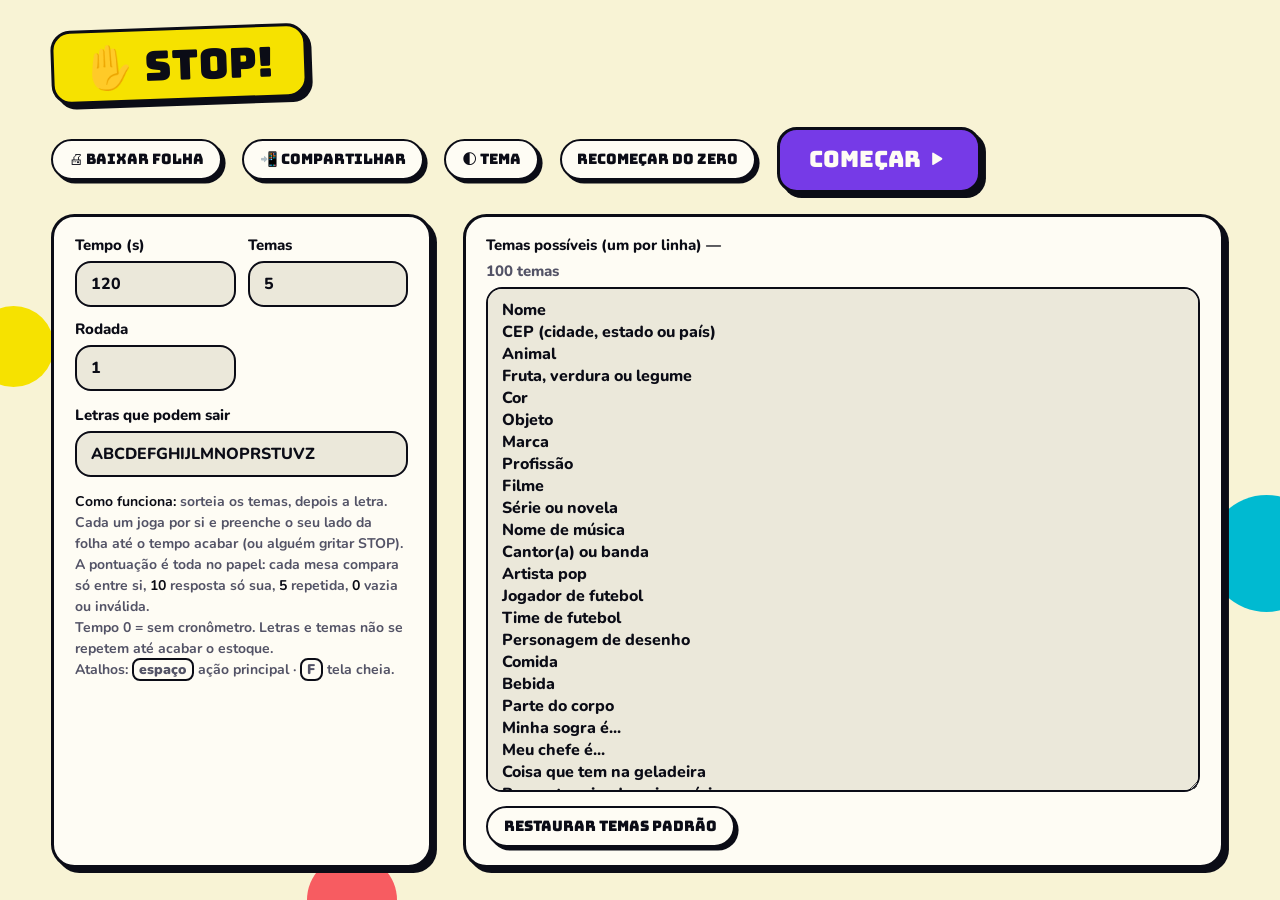
<file: index.html>
<!doctype html>
<html lang="pt-BR">
<head>
<meta charset="utf-8">
<meta name="viewport" content="width=device-width,initial-scale=1">
<title>Stop</title>
<meta name="description" content="Stop que só precisa de papel e caneta: sorteia os temas e a letra com cronômetro. Abre no celular, no PC ou na TV.">
<meta property="og:type" content="website">
<meta property="og:site_name" content="Stop">
<meta property="og:title" content="STOP! Só precisa de papel e caneta">
<meta property="og:description" content="Sorteia os temas e a letra com cronômetro. Abre no celular, no PC ou na TV e cada um joga no papel.">
<meta property="og:url" content="https://brenisio.github.io/stop/">
<meta property="og:image" content="https://brenisio.github.io/stop/og-stop.png">
<meta property="og:image:type" content="image/png">
<meta property="og:image:width" content="1200">
<meta property="og:image:height" content="630">
<meta name="twitter:card" content="summary_large_image">
<link rel="icon" type="image/png" sizes="32x32" href="icone-32.png">
<link rel="icon" type="image/png" sizes="192x192" href="icone-192.png">
<link rel="apple-touch-icon" href="icone-180.png">
<meta name="theme-color" content="#17142a">
<script>
  (function(){
    var sis = matchMedia('(prefers-color-scheme: dark)');
    function aplicar(){
      var e = null; try { e = localStorage.getItem('aniversario:tema'); } catch(x){}
      document.documentElement.dataset.theme = (e ? e === 'escuro' : sis.matches) ? 'dark' : 'light';
    }
    window.aplicarTema = aplicar; aplicar(); sis.addEventListener('change', aplicar);
  })();
</script>
<link rel="preconnect" href="https://fonts.googleapis.com">
<link rel="preconnect" href="https://fonts.gstatic.com" crossorigin>
<link rel="stylesheet" href="https://fonts.googleapis.com/css2?family=Bungee&family=Nunito:wght@600;700;800;900&display=swap">
<link rel="stylesheet" href="tema.css">
<style>
/* rodada */
.round-main { flex: 1; min-height: 0; display: flex; align-items: center; justify-content: center; gap: 4vw; }
.letter-box {
  --s: min(24vw, 42vh); --rot: 0deg;
  width: var(--s); height: var(--s); flex: none; display: flex; align-items: center; justify-content: center;
  background: var(--canary); color: var(--tinta); font-family: var(--fd); font-size: calc(var(--s) * .62); line-height: 1;
  border: calc(var(--b) * 1.8) solid var(--ink); border-radius: 4vh; box-shadow: 1.3vh 1.3vh 0 0 var(--ink);
  transform: rotate(var(--rot));
}
.letter-box.espera { background: var(--surface2); color: var(--muted); animation: balanca 1.6s ease-in-out infinite; }
.round-main { gap: 3vw; }
.letter-box.pop { animation: pop .4s ease-out; }
@keyframes balanca { 50% { transform: rotate(3deg) scale(1.03); } }
/* até 6 temas: uma coluna; cada cartão tem a altura do texto + uma parte igual da sobra (tema longo = caixa maior) */
.cats { list-style: none; margin: 0; padding: 0 var(--o) var(--o) 0; display: flex; flex-direction: column; gap: 1.8vh 1.6vw; flex: 1; max-width: none; align-self: stretch; overflow: hidden; max-height: 100%; }
.cats > li { flex: 1 0 auto; }
.cats.duas { display: grid; grid-template-columns: repeat(2, minmax(0, 1fr)); grid-auto-rows: minmax(0, 1fr); align-content: center; }
.cats li {
  display: flex; flex-direction: column; justify-content: space-evenly; padding: .15em .6em; min-height: 0; min-width: 0;
  background: var(--surface); border: var(--b) solid var(--ink); border-radius: var(--rb); box-shadow: var(--pop);
  font-weight: 900; line-height: 1.08; overflow: hidden; -webkit-font-smoothing: antialiased;
}
.cats li.pop { animation: pop .35s ease-out; }
/* cada tema num cartão colorido (texto sempre na tinta escura, nítido nos dois temas) */
.cats li { --c: var(--turq); background: var(--c); color: var(--tinta); }
.cats li:nth-child(5n+2) { --c: var(--coral); }
.cats li:nth-child(5n+3) { --c: oklch(80% .11 292); }
.cats li:nth-child(5n+4) { --c: oklch(86% .14 155); }
.cats li:nth-child(5n+5) { --c: oklch(80% .14 60); } /* laranja: amarelo é só da letra */
.cats li .t { color: var(--tinta); }
.cats .row { display: flex; align-items: center; gap: .5em; padding: .2em 0; min-width: 0; }
.cats .row + .row { border-top: var(--bf) dashed var(--tinta); }
.cats .row.pop { animation: pop .35s ease-out; }
.cats .row.girando .t { color: var(--tinta); opacity: .55; white-space: nowrap; overflow: hidden; text-overflow: ellipsis; } /* girando não quebra linha */
/* número do tema = coluna da folha: selo escuro, número claro, centralizado */
.cats .n {
  flex: none; width: 1.75em; height: 1.75em; border-radius: .45em; display: flex; align-items: center; justify-content: center;
  background: var(--tinta); color: oklch(99% .01 95); font-family: var(--fd); font-size: .82em; line-height: 1;
  padding-top: .08em; transform: rotate(-4deg);
}
.cats .t { min-width: 0; overflow-wrap: break-word; }

</style>
</head>
<body>

<!-- CONFIG -->
<section class="screen setup" id="setup">
  <div class="bar">
    <h1><span class="tag">✋ STOP!</span></h1>
    <div class="btns">
      <a class="btn small" href="folha-stop.pdf" download="folha-stop.pdf">🖨 Baixar folha</a>
      <button class="btn small" id="btnShare">📲 Compartilhar</button>
      <button class="btn small" id="btnTheme">🌓 Tema</button>
      <button class="btn small" id="btnNew">Recomeçar do zero</button>
      <button class="btn primary" id="btnStart" data-primary>Começar ▶</button>
    </div>
  </div>
  <div class="cfg">
    <div class="card">
      <div class="cols">
        <label>Tempo (s)<input id="cfgTime" type="number" min="0" step="10"></label>
        <label>Temas<input id="cfgNum" type="number" min="1" max="12"></label>
        <label>Rodada<input id="cfgRound" type="number" min="1"></label>
      </div>
      <label>Letras que podem sair
        <input id="cfgLetters">
      </label>
      <p class="nota" style="margin:0">
        <b>Como funciona:</b> sorteia os temas, depois a letra. Cada um joga por si e preenche o seu lado da folha
        até o tempo acabar (ou alguém gritar STOP). A pontuação é toda no papel: cada mesa compara só entre si,
        <b>10</b> resposta só sua, <b>5</b> repetida, <b>0</b> vazia ou inválida.<br>
        Tempo 0 = sem cronômetro. Letras e temas não se repetem até acabar o estoque.<br>
        Atalhos: <kbd>espaço</kbd> ação principal · <kbd>F</kbd> tela cheia.
      </p>
    </div>
    <div class="card">
      <label style="flex:1">Temas possíveis (um por linha) — <span class="muted" id="catCount"></span>
        <textarea id="cfgCats" style="flex:1;min-height:240px"></textarea>
      </label>
      <div><button class="btn small" id="btnResetCats">Restaurar temas padrão</button></div>
    </div>
  </div>
</section>

<!-- RODADA -->
<section class="screen" id="round">
  <div class="bar">
    <div style="font-size:clamp(18px,4vh,52px)"><span class="tag">Rodada <span id="rNum">1</span></span></div>
    <div class="btns" style="flex-wrap:nowrap">
      <button class="btn small" id="btnMenu">☰ Menu</button>
      <div class="relogio" id="rTimer"></div>
    </div>
  </div>
  <div class="barra" id="rProg"><div></div></div>
  <div class="round-main">
    <div class="letter-box espera" id="rLetter">?</div>
    <ol class="cats" id="rCats"></ol>
  </div>
  <div class="btns" id="rBtns"></div>
  <div class="hint"><kbd>espaço</kbd> ação principal · <kbd>F</kbd> tela cheia</div>
</section>

<div class="flash" id="stopOverlay"><span>STOP!</span></div>

<script>
const DEFAULT_CATS = [
  "Nome","CEP (cidade, estado ou país)","Animal","Fruta, verdura ou legume","Cor","Objeto","Marca","Profissão",
  "Filme","Série ou novela","Nome de música","Cantor(a) ou banda","Artista pop","Jogador de futebol","Time de futebol",
  "Personagem de desenho","Comida","Bebida","Parte do corpo","Minha sogra é...","Meu chefe é...","Coisa que tem na geladeira",
  "Presente ruim de aniversário","Nome de cachorro","Famoso(a) brasileiro(a)","Marca de carro","App ou site",
  "Esporte","Instrumento musical","Lugar pra primeiro encontro","Coisa que se faz no banho","Palavra em inglês",
  "Super-herói ou vilão","Programa de TV","Participante de BBB","Coisa que tem na farmácia","Comida de festa infantil",
  "Jogo (tabuleiro, videogame...)","Apelido","Adjetivo","Verbo","Coisa que dá vergonha","Personagem de filme",
  "Lugar pra viajar","Coisa que tem na cozinha","Doce ou sobremesa","Peça de roupa","Flor ou planta","Inseto",
  "Bicho do mar","Rua ou bairro famoso","Coisa redonda","Coisa que voa","Coisa que faz barulho",
  "Coisa que tem no escritório","Ferramenta","Meio de transporte","Personagem de novela","Apresentador(a) de TV",
  "Tipo de dança","Ritmo musical","Coisa que se compra no mercado","Algo que se perde fácil","Nome de bebê da moda",
  "Xingamento leve","Coisa que dá medo","Mania irritante","Algo que tem no churrasco","Hobby","Comida que criança odeia",
  "Algo que tem na bolsa","Marca de cerveja ou bebida","Gíria","Lugar onde não se deve dormir","Desculpa pra faltar",
  "Coisa que tem na praia","Coisa que tem no shopping","Coisa que tem no banheiro","Coisa que tem na escola",
  "Coisa que tem em festa",
  "Superpoder","Sabor de pizza","Sabor de sorvete","Comida de bar","Brinquedo","Personagem da Disney",
  "Doença ou dor","Coisa gelada","Coisa quente","Coisa que fede","Coisa macia","Nome de remédio","Coisa que tem no carro",
  "Coisa que tem no quarto","Coisa que tem no hospital","Coisa que tem na academia","Coisa que tem no zoológico",
  "Coisa que tem no Natal","Coisa que tem em casamento","Coisa que tem em Floripa"
];
const KEY = "stop-aniversario-v1";
const $ = s => document.querySelector(s);

function defaults(){
  return {
    time: 120, numCats: 5, letters: "ABCDEFGHIJLMNOPRSTUVZ",
    cats: DEFAULT_CATS.slice(), usedCats: [], usedLetters: [],
    round: 1, current: null, phase: "setup", v: 11
  };
}
function load(){ try { return JSON.parse(localStorage.getItem(KEY)); } catch(e){ return null; } }
function save(){ try { localStorage.setItem(KEY, JSON.stringify(S)); } catch(e){} }
let S = load() || defaults();
if(!S.v){ // migração da 1ª versão: mais temas por rodada e estoque novo
  S.numCats = Math.max(S.numCats, 8);
  S.cats = [...new Set([...S.cats, ...DEFAULT_CATS])];
  if(S.current && !S.current.ended) S.current = null;
  S.v = 2;
}
if(S.v < 3){ // cada um por si: 5 temas por rodada, placar da TV só pra final
  S.numCats = 5;
  if(S.current && !S.current.ended) S.current = null;
  S.v = 3;
}
if(S.v < 4){ // TV só sorteia; pontuação toda no papel
  delete S.teams;
  if(S.current) delete S.current.points;
  if(S.phase === "score" || S.phase === "board") S.phase = "round";
  S.v = 4;
}
if(S.v < 5){ // tema removido também do estoque já salvo
  const fora = "O aniversariante é...";
  S.cats = S.cats.filter(c => c !== fora);
  S.usedCats = S.usedCats.filter(c => c !== fora);
  if(S.current && S.current.cats.includes(fora)) S.current = null;
  S.v = 5;
}
if(S.v < 6){ // temas pra responder em 1–2 palavras: tira os complexos e entra o estoque novo
  const fora = ["Político(a)","Coisa que mãe fala","Coisa que pai fala","Emprego dos sonhos","Desculpa pra não ir à academia","Desculpa pra chegar atrasado","Motivo pra terminar namoro","Superpoder inútil","Algo que se leva pra praia"];
  S.cats = [...new Set([...S.cats.filter(c => !fora.includes(c)), ...DEFAULT_CATS])];
  S.usedCats = S.usedCats.filter(c => !fora.includes(c));
  if(S.current && S.current.cats.some(c => fora.includes(c))) S.current = null;
  S.v = 6;
}
if(S.v < 7){ // estoque novo (100 temas)
  S.cats = [...new Set([...S.cats, ...DEFAULT_CATS])];
  S.v = 7;
}
if(S.v < 8){ // Comida de boteco → Comida de bar; sai Coisa que pica, entra Coisa macia
  const troca = {"Comida de boteco": "Comida de bar", "Coisa que pica": "Coisa macia"};
  const t = c => troca[c] || c;
  S.cats = [...new Set(S.cats.map(t))];
  S.usedCats = S.usedCats.map(t);
  if(S.current) S.current.cats = S.current.cats.map(t);
  S.v = 8;
}
if(S.v < 9){ // Coisa que gruda → Nome de remédio
  const t = c => c === "Coisa que gruda" ? "Nome de remédio" : c;
  S.cats = [...new Set(S.cats.map(t))];
  S.usedCats = S.usedCats.map(t);
  if(S.current) S.current.cats = S.current.cats.map(t);
  S.v = 9;
}
if(S.v < 10){ // + Coisa que tem em Floripa
  S.cats = [...new Set([...S.cats, ...DEFAULT_CATS])];
  S.v = 10;
}
if(S.v < 11){ // sai Capital (difícil demais)
  const fora = "Capital (de estado ou país)";
  S.cats = S.cats.filter(c => c !== fora);
  S.usedCats = S.usedCats.filter(c => c !== fora);
  if(S.current && S.current.cats.includes(fora)) S.current = null;
  S.v = 11;
}

/* ---------- utils ---------- */
const pick = a => a[Math.floor(Math.random()*a.length)];
function shuffle(a){ a=a.slice(); for(let i=a.length-1;i>0;i--){const j=Math.floor(Math.random()*(i+1));[a[i],a[j]]=[a[j],a[i]];} return a; }
function esc(s){ return String(s).replace(/[&<>"']/g, c => ({"&":"&amp;","<":"&lt;",">":"&gt;",'"':"&quot;","'":"&#39;"}[c])); }
function fmt(ms){ const s=Math.ceil(ms/1000); return Math.floor(s/60)+":"+String(s%60).padStart(2,"0"); }
function letterPool(){ return [...new Set(S.letters.toUpperCase().replace(/[^A-Z]/g,"").split(""))]; }
function popAnim(el){ el.classList.remove("pop"); void el.offsetWidth; el.classList.add("pop"); }

let AC;
function tone(f, d, type="sine", vol=.2, when=0){
  try{
    AC = AC || new (window.AudioContext||window.webkitAudioContext)();
    const t = AC.currentTime + when, o = AC.createOscillator(), g = AC.createGain();
    o.type = type; o.frequency.value = f;
    g.gain.setValueAtTime(vol, t); g.gain.exponentialRampToValueAtTime(.0001, t+d);
    o.connect(g); g.connect(AC.destination); o.start(t); o.stop(t+d);
  }catch(e){}
}
function alarm(){ for(let i=0;i<4;i++){ tone(990,.18,"square",.25,i*.22); tone(660,.18,"square",.2,i*.22+.11); } }
function fanfare(){ [523,659,784,1047].forEach((f,i)=>tone(f,.25,"triangle",.25,i*.12)); }

function show(id){
  document.querySelectorAll(".screen").forEach(s => s.classList.toggle("active", s.id===id));
  S.phase = id; save();
}
// compartilhar: menu nativo (celular) ou WhatsApp Web; o preview vem das tags og: acima
$("#btnShare").onclick = async () => {
  const url = "https://brenisio.github.io/stop/", text = "Bora jogar Stop? Só precisa de papel e caneta:";
  if(navigator.share){ try { await navigator.share({title: "Stop", text, url}); return; } catch(e){ if(e.name === "AbortError") return; } }
  open("https://wa.me/?text=" + encodeURIComponent(text + " " + url), "_blank", "noopener");
};
$("#btnTheme").onclick = () => {
  const dark = document.documentElement.dataset.theme === "dark";
  try { localStorage.setItem("aniversario:tema", dark ? "claro" : "escuro"); } catch(e){}
  window.aplicarTema();
};

/* ---------- setup ---------- */
function renderSetup(){
  $("#cfgTime").value = S.time;
  $("#cfgNum").value = S.numCats;
  $("#cfgRound").value = S.round;
  $("#cfgLetters").value = S.letters;
  $("#cfgCats").value = S.cats.join("\n");
  updateCatCount();
  $("#btnStart").textContent = (S.round>1 || S.current) ? "Continuar ▶" : "Começar ▶";
  show("setup");
}
function updateCatCount(){ $("#catCount").textContent = $("#cfgCats").value.split("\n").filter(l=>l.trim()).length + " temas"; }
function applySetup(){
  S.time = Math.max(0, parseInt($("#cfgTime").value)||0);
  const num = Math.min(12, Math.max(1, parseInt($("#cfgNum").value)||5));
  if(num !== S.numCats) S.current = null;
  S.numCats = num;
  S.round = Math.max(1, parseInt($("#cfgRound").value)||1);
  S.letters = $("#cfgLetters").value;
  if(!letterPool().length){ alert("Coloque pelo menos uma letra."); return false; }
  const cats = [...new Set($("#cfgCats").value.split("\n").map(s=>s.trim()).filter(Boolean))];
  if(cats.length < S.numCats){ alert("Precisa de pelo menos "+S.numCats+" temas."); return false; }
  S.cats = cats;
  S.usedCats = S.usedCats.filter(c => cats.includes(c));
  save(); return true;
}
$("#cfgCats").addEventListener("input", updateCatCount);
$("#btnResetCats").onclick = () => { $("#cfgCats").value = DEFAULT_CATS.join("\n"); updateCatCount(); };
$("#btnStart").onclick = () => { if(applySetup()) enterRound(); };
$("#btnNew").onclick = () => {
  if(!confirm("Voltar pra rodada 1 e liberar todos os temas e letras?")) return;
  if(!applySetup()) return;
  S.round = 1; S.current = null; S.usedCats = []; S.usedLetters = [];
  save(); enterRound();
};

/* ---------- rodada ---------- */
// empty → (temas) → cats → (letra) → ready → running/paused → ended
let rstate = "empty";
const timer = {end:0, remaining:0, iv:null, lastSec:null};

function enterRound(){
  const c = S.current;
  rstate = !c ? "empty" : c.ended ? "ended" : c.letter ? "ready" : "cats";
  timer.remaining = S.time*1000;
  show("round");
  $("#rNum").textContent = S.round;
  setLetter(c && c.letter);
  drawCatList(c ? c.cats : Array(S.numCats).fill("?"));
  showTime(rstate==="ended" ? 0 : timer.remaining);
  renderRoundBtns();
}
function setLetter(l){
  const el = $("#rLetter");
  el.textContent = l || "?";
  el.classList.toggle("espera", !l);
}
function drawCatList(cats){
  // um cartão por tema; o número é a linha na folha
  const ul = $("#rCats");
  ul.classList.toggle("duas", cats.length > 6);
  ul.innerHTML = cats.map((c,i)=>
    `<li><div class="row"><span class="n">${i+1}</span><span class="t">${esc(c)}</span></div></li>`).join("");
  fitCats();
}
// maior fonte em que todos os temas cabem (usa o tema mais longo do estoque durante o sorteio)
function fitCats(){
  const ul = $("#rCats"); if(!$("#round").classList.contains("active")) return;
  const items = [...ul.children];
  // mede pelo layout (offset/scroll das linhas), que ignora o "pulo" da animação e o que vaza pra cima
  const largura = () => items.every(li => [...li.children].every(r => r.scrollWidth <= r.clientWidth + 1));
  // uma coluna: o último cartão (na altura natural) precisa caber na lista
  const coluna = () => { const u = items[items.length-1], cs = getComputedStyle(ul);
    return u.offsetTop - ul.offsetTop + u.offsetHeight <= ul.clientHeight - parseFloat(cs.paddingBottom) + 1 && largura(); };
  const grade = () => items.every(li => {
    const cs = getComputedStyle(li), rows = [...li.children];
    const livre = li.clientHeight - parseFloat(cs.paddingTop) - parseFloat(cs.paddingBottom);
    return rows.reduce((a, r) => a + r.offsetHeight, 0) <= livre + 1 && rows.every(r => r.scrollWidth <= r.clientWidth + 1);
  });
  const fits = ul.classList.contains("duas") ? grade : coluna;
  let lo = 2, hi = 10;
  for(let k = 0; k < 14; k++){ const mid = (lo+hi)/2; ul.style.fontSize = mid + "vh"; if(fits()) lo = mid; else hi = mid; }
  ul.style.fontSize = lo + "vh";
}
addEventListener("resize", fitCats);
// reajusta quando a fonte do site termina de carregar ou a área dos temas muda de tamanho
document.fonts && document.fonts.ready.then(fitCats);
document.fonts && document.fonts.addEventListener("loadingdone", fitCats);
if(window.ResizeObserver){ let w = 0, h = 0; new ResizeObserver(([e]) => {
  const r = e.contentRect; if(Math.abs(r.width-w) > 1 || Math.abs(r.height-h) > 1){ w = r.width; h = r.height; fitCats(); }
}).observe($("#rCats")); }
function showTime(ms){
  const el = $("#rTimer"), pr = $("#rProg");
  if(!S.time){ el.textContent = ""; pr.style.visibility = "hidden"; return; }
  pr.style.visibility = "visible";
  el.textContent = fmt(ms);
  const urg = ms <= 10000 && (rstate === "running" || rstate === "paused" || rstate === "ended");
  el.classList.toggle("urgente", urg && ms > 0);
  pr.classList.toggle("urgente", urg);
  pr.firstElementChild.style.transform = `scaleX(${1 - ms/(S.time*1000)})`;
}
function renderRoundBtns(){
  $("#rBtns").innerHTML = {
    empty:   `<button class="btn primary" data-primary data-a="cats">🎲 Sortear temas</button>`,
    spin:    `<button class="btn" disabled>Sorteando…</button>`,
    cats:    `<button class="btn" data-a="cats">🔀 Outros temas</button>
              <button class="btn primary" data-primary data-a="letter">🔤 Sortear letra</button>`,
    ready:   `<button class="btn" data-a="letter">🔤 Outra letra</button>
              <button class="btn primary" data-primary data-a="start">▶ Valendo!</button>`,
    running: `${S.time?`<button class="btn" data-a="pause">⏸ Pausar</button>`:""}
              <button class="btn coral" data-primary data-a="stop">✋ STOP!</button>`,
    paused:  `<button class="btn" data-a="stop">✋ Encerrar</button>
              <button class="btn primary" data-primary data-a="resume">▶ Continuar</button>`,
    ended:   `<button class="btn" data-a="settings">⚙ Config</button>
              <button class="btn primary" data-primary data-a="next">▶ Próxima rodada</button>`
  }[rstate];
}
$("#rBtns").addEventListener("click", e => {
  const a = e.target.closest("[data-a]")?.dataset.a; if(!a) return;
  ({cats:drawCats, letter:drawLetter, start:startTimer, pause:pauseTimer, resume:resumeTimer,
    stop:endRound, next:nextRound, settings:renderSetup})[a]();
});

function spin(el, pool, final, total, onTick, done){
  const t0 = performance.now();
  (function step(){
    const t = (performance.now()-t0)/total;
    if(t >= 1){ el.textContent = final; done && done(); return; }
    el.textContent = pick(pool); onTick && onTick();
    setTimeout(step, 45 + 300*t*t);
  })();
}
function drawCats(){
  if(rstate === "spin") return;
  if(S.current){ // re-sorteio: devolve temas e letra ao estoque
    S.usedCats = S.usedCats.filter(c => !S.current.cats.includes(c));
    S.usedLetters = S.usedLetters.filter(l => l !== S.current.letter);
  }
  let ca = S.cats.filter(c => !S.usedCats.includes(c));
  if(ca.length < S.numCats){ S.usedCats = []; ca = S.cats.slice(); }
  const cats = shuffle(ca).slice(0, S.numCats);
  S.usedCats.push(...cats);
  S.current = {cats, letter:null, ended:false};
  save();

  rstate = "spin"; renderRoundBtns(); setLetter(null);
  drawCatList(cats);
  const items = [...document.querySelectorAll("#rCats .row")];
  let pending = items.length;
  items.forEach((li,i) => {
    li.classList.add("girando");
    spin(li.querySelector(".t"), S.cats, cats[i], 700 + i*280, null, () => {
      li.classList.remove("girando"); popAnim(li); tone(480+i*45,.12,"triangle",.2);
      if(--pending === 0){ rstate = "cats"; renderRoundBtns(); fitCats(); }
    });
  });
}
function drawLetter(){
  if(rstate === "spin" || !S.current) return;
  if(S.current.letter) S.usedLetters = S.usedLetters.filter(l => l !== S.current.letter);
  const letters = letterPool();
  let la = letters.filter(l => !S.usedLetters.includes(l));
  if(!la.length){ S.usedLetters = []; la = letters; }
  const letter = pick(la);
  S.usedLetters.push(letter); S.current.letter = letter; save();

  rstate = "spin"; renderRoundBtns();
  const el = $("#rLetter"); el.classList.remove("espera");
  spin(el, letters, letter, 2600, () => tone(1200,.03,"square",.05), () => {
    popAnim(el); fanfare(); startTimer(); // letra na tela = valendo
  });
}
function startTimer(){
  timer.remaining = S.time*1000; timer.lastSec = null;
  tone(880,.15,"triangle",.3); resumeTimer();
}
function resumeTimer(){
  rstate = "running"; renderRoundBtns();
  if(!S.time) return;
  timer.end = performance.now() + timer.remaining;
  clearInterval(timer.iv); timer.iv = setInterval(tickTimer, 100);
}
function pauseTimer(){
  timer.remaining = Math.max(0, timer.end - performance.now());
  clearInterval(timer.iv); rstate = "paused"; renderRoundBtns(); showTime(timer.remaining);
}
function tickTimer(){
  const ms = Math.max(0, timer.end - performance.now());
  showTime(ms);
  const sec = Math.ceil(ms/1000);
  if(sec !== timer.lastSec){ timer.lastSec = sec; if(sec<=10 && sec>0) tone(sec<=3?1320:880,.08,"square",.15); }
  if(ms <= 0) endRound();
}
function endRound(){
  clearInterval(timer.iv);
  rstate = "ended"; S.current.ended = true; save();
  showTime(0); renderRoundBtns(); alarm();
  const ov = $("#stopOverlay"); ov.classList.add("show");
  setTimeout(() => ov.classList.remove("show"), 1800);
}
$("#stopOverlay").onclick = () => $("#stopOverlay").classList.remove("show");

// pontuação feita no papel, em cada mesa
function nextRound(){ S.current = null; S.round++; save(); enterRound(); }

$("#btnMenu").onclick = () => {
  if((rstate === "running" || rstate === "paused") && !confirm("A rodada está valendo. Sair pro menu mesmo assim?")) return;
  if(rstate === "running") pauseTimer();
  clearInterval(timer.iv); renderSetup();
};

/* ---------- atalhos ---------- */
document.addEventListener("keydown", e => {
  if(/INPUT|TEXTAREA/.test(document.activeElement.tagName)) return;
  if(e.code === "Space"){
    e.preventDefault();
    if($("#stopOverlay").classList.contains("show")){ $("#stopOverlay").classList.remove("show"); return; }
    document.querySelector(".screen.active [data-primary]")?.click();
  } else if(e.key.toLowerCase() === "f"){
    if(document.fullscreenElement) document.exitFullscreen();
    else document.documentElement.requestFullscreen?.().catch(()=>{});
  }
});

/* ---------- start ---------- */
({setup:renderSetup, round:enterRound}[S.phase] || renderSetup)();
</script>
</body>
</html>
</file>
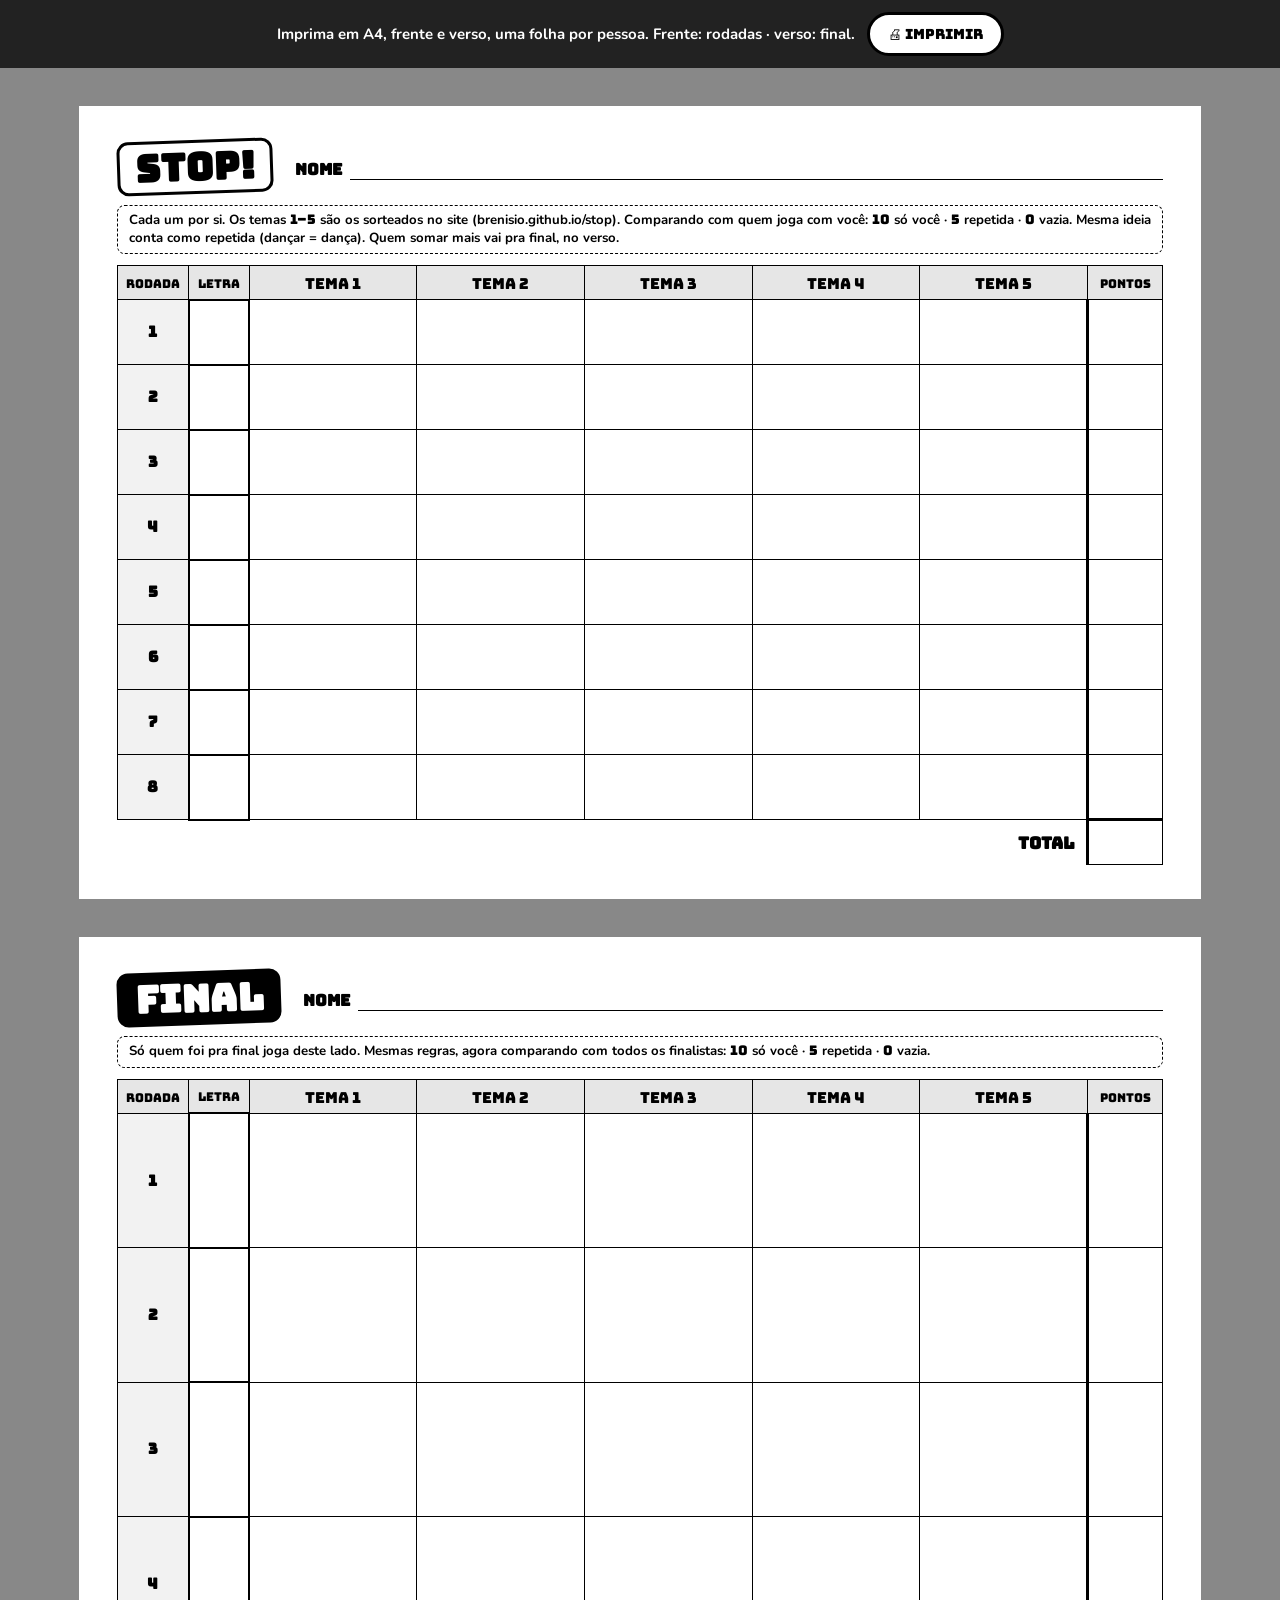
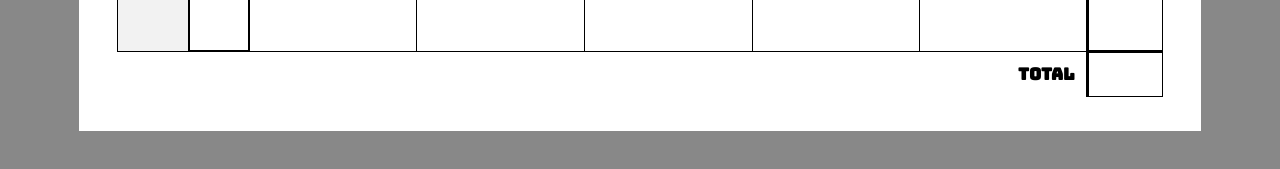
<file: folha-stop.html>
<!doctype html>
<html lang="pt-BR">
<head>
<meta charset="utf-8">
<meta name="viewport" content="width=device-width,initial-scale=1">
<title>Folha do Stop</title>
<link rel="preconnect" href="https://fonts.googleapis.com">
<link rel="preconnect" href="https://fonts.gstatic.com" crossorigin>
<link rel="stylesheet" href="https://fonts.googleapis.com/css2?family=Bungee&family=Nunito:wght@600;700;800;900&display=swap">
<style>
/* Folha individual, A4 deitado, preto e branco. Frente: rodadas normais. Verso: final. */
@page { size: A4 landscape; margin: 0; }
:root { --tinta: #000; --fd: "Bungee", system-ui, sans-serif; --ft: "Nunito", system-ui, sans-serif; }
* { box-sizing: border-box; }
html, body { margin: 0; }
body { background: #888; font-family: var(--ft); font-weight: 700; color: var(--tinta); }
.toolbar { position: sticky; top: 0; z-index: 5; display: flex; gap: 12px; justify-content: center; align-items: center; padding: 12px; background: #222; color: #fff; font-size: 15px; }
.toolbar button { font-family: var(--fd); font-size: 14px; padding: 10px 18px; border: 3px solid #000; border-radius: 999px; background: #fff; cursor: pointer; }
.page { width: 297mm; height: 210mm; margin: 10mm auto; background: #fff; padding: 9mm 10mm; display: flex; flex-direction: column; gap: 3mm; break-after: page; overflow: hidden; }
.page:last-child { break-after: auto; }
@media print { body { background: #fff; } .toolbar { display: none; } .page { margin: 0; } }

.head { display: flex; align-items: center; gap: 6mm; }
.logo { font-family: var(--fd); font-size: 10mm; line-height: 1; padding: 1.6mm 4mm 1mm; border: .8mm solid var(--tinta); border-radius: 3mm; transform: rotate(-2deg); }
.logo small { font-size: .5em; }
.campo { font-family: var(--fd); font-size: 4.2mm; display: flex; align-items: flex-end; gap: 2mm; }
.campo i { border-bottom: .45mm solid var(--tinta); height: 7mm; }
.campo.nome { flex: 1; } .campo.nome i { flex: 1; }
.campo.mesa i { width: 22mm; }
.regras { font-size: 3.5mm; line-height: 1.35; border: .4mm dashed var(--tinta); border-radius: 2mm; padding: 1.4mm 3mm; }
.regras b { font-family: var(--fd); font-weight: 400; }

table { width: 100%; flex: 1; border-collapse: collapse; table-layout: fixed; }
th, td { border: .45mm solid var(--tinta); }
th { font-family: var(--fd); font-weight: 400; font-size: 4mm; height: 9mm; padding: .6mm 0 0; background: #e6e6e6; }
th.peq { font-size: 3.2mm; }
td.k { font-family: var(--fd); font-size: 4mm; text-align: center; background: #f2f2f2; }
td.letra { border-width: .7mm; }
td.pts { border-left-width: .9mm; }
tr.total td { border-top-width: .9mm; height: 12mm; }
tr.total td.rot { font-family: var(--fd); font-size: 4.4mm; text-align: right; padding-right: 3mm; border: 0; }
.final .logo { background: #000; color: #fff; }
</style>
</head>
<body>
<div class="toolbar">Imprima em A4, frente e verso, uma folha por pessoa. Frente: rodadas · verso: final. <button onclick="print()">🖨 Imprimir</button></div>
<div id="pages"></div>
<script>
const TEMAS = 5, RODADAS = 8, FINAL = 4;
const cols = `<colgroup><col style="width:19mm"><col style="width:16mm">${"<col>".repeat(TEMAS)}<col style="width:20mm"></colgroup>`;
const thead = `<tr><th class="peq">Rodada</th><th class="peq">Letra</th>${Array.from({length:TEMAS},(_,i)=>`<th>Tema ${i+1}</th>`).join("")}<th class="peq">Pontos</th></tr>`;
function linhas(n){
  let r = "";
  for(let i=1; i<=n; i++) r += `<tr><td class="k">${i}</td><td class="letra"></td>${"<td></td>".repeat(TEMAS)}<td class="pts"></td></tr>`;
  return r + `<tr class="total"><td class="rot" colspan="${TEMAS+2}">Total</td><td class="pts"></td></tr>`;
}
const frente = `<section class="page">
  <div class="head"><div class="logo">STOP!</div><span class="campo nome">Nome<i></i></span></div>
  <div class="regras">Cada um por si. Os temas <b>1–5</b> são os sorteados no site (brenisio.github.io/stop). Comparando com quem joga com você:
    <b>10</b> só você · <b>5</b> repetida · <b>0</b> vazia. Mesma ideia conta como repetida (dançar = dança).
    Quem somar mais vai pra final, no verso.</div>
  <table>${cols}${thead}${linhas(RODADAS)}</table>
</section>`;
const verso = `<section class="page final">
  <div class="head"><div class="logo">FINAL</div><span class="campo nome">Nome<i></i></span></div>
  <div class="regras">Só quem foi pra final joga deste lado. Mesmas regras, agora comparando com todos os finalistas:
    <b>10</b> só você · <b>5</b> repetida · <b>0</b> vazia.</div>
  <table>${cols}${thead}${linhas(FINAL)}</table>
</section>`;
document.getElementById("pages").innerHTML = frente + verso;
</script>
</body>
</html>
</file>
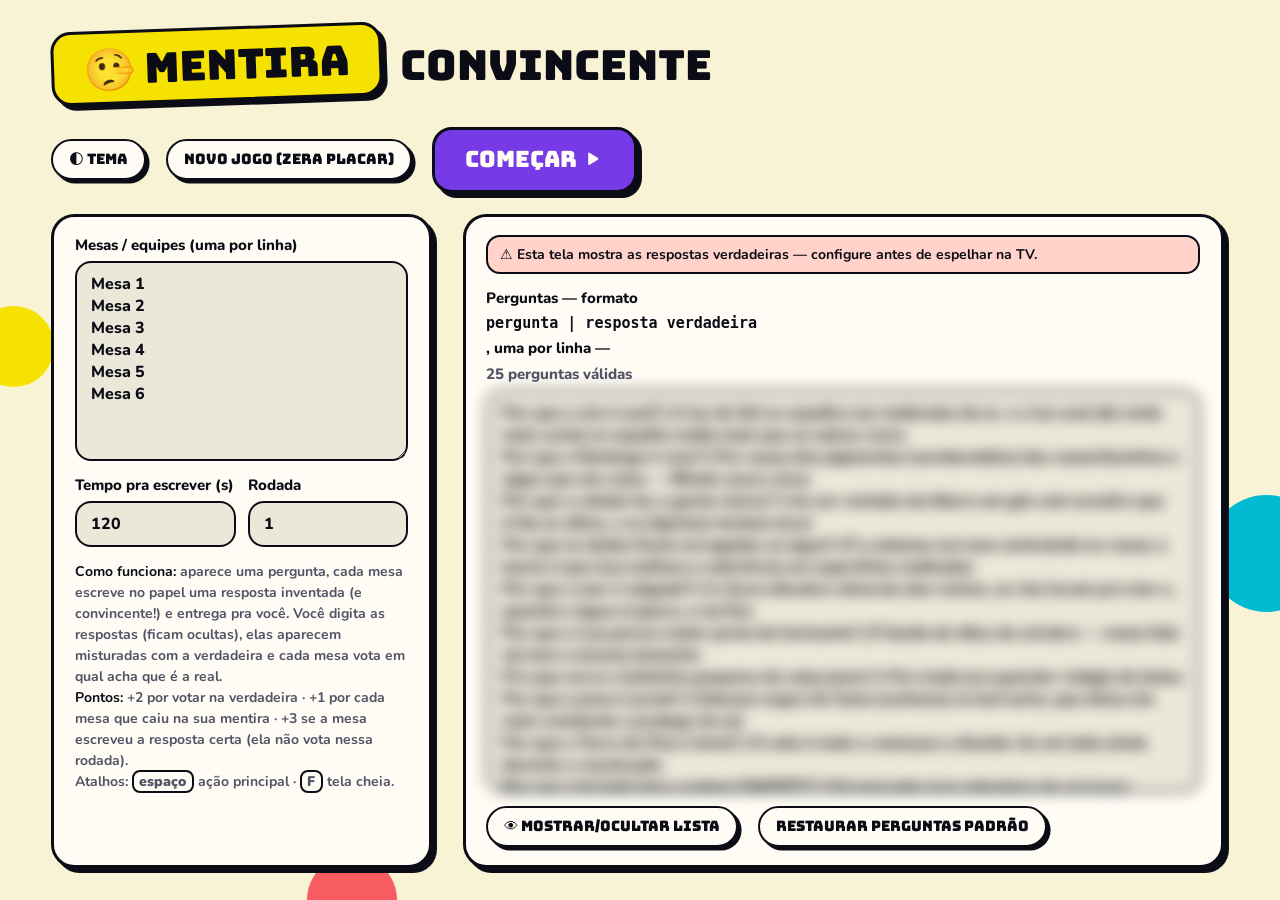
<file: mentira.html>
<!doctype html>
<html lang="pt-BR">
<head>
<meta charset="utf-8">
<meta name="viewport" content="width=device-width,initial-scale=1">
<title>Mentira Convincente</title>
<script>
  (function(){
    var sis = matchMedia('(prefers-color-scheme: dark)');
    function aplicar(){
      var e = null; try { e = localStorage.getItem('aniversario:tema'); } catch(x){}
      document.documentElement.dataset.theme = (e ? e === 'escuro' : sis.matches) ? 'dark' : 'light';
    }
    window.aplicarTema = aplicar; aplicar(); sis.addEventListener('change', aplicar);
  })();
</script>
<link rel="preconnect" href="https://fonts.googleapis.com">
<link rel="preconnect" href="https://fonts.gstatic.com" crossorigin>
<link rel="stylesheet" href="https://fonts.googleapis.com/css2?family=Bungee&family=Nunito:wght@600;700;800;900&display=swap">
<link rel="stylesheet" href="tema.css">
<style>
#cfgQs { flex: 1; min-height: 260px; }
#cfgQs.blur { filter: blur(7px); }

/* pergunta */
.question { flex: 1; min-height: 0; display: flex; align-items: center; justify-content: center; padding: 2vh 0; }
.question div {
  font-size: clamp(26px, 7.5vh, 100px); font-weight: 900; line-height: 1.12; text-align: center; max-width: 86vw; overflow-wrap: anywhere;
  background: var(--surface); border: calc(var(--b) * 1.5) solid var(--ink); border-radius: 4vh; box-shadow: 1.2vh 1.2vh 0 0 var(--ink);
  padding: 5vh 4vw;
}
.qsmall { font-size: clamp(18px, 4.6vh, 56px); font-weight: 900; line-height: 1.15; }

/* respostas */
.entries { flex: 1; min-height: 0; overflow: auto; display: grid; grid-template-columns: repeat(auto-fill, minmax(min(100%, 420px), 1fr)); gap: 2vh 1.8vw; align-content: start; padding: 0 var(--o) var(--o) 0; }
.entry { display: flex; flex-direction: column; gap: 1vh; padding: 1.6vh 1.4vw; }
.entry .top { display: flex; justify-content: space-between; align-items: center; font-family: var(--fd); font-size: clamp(14px, 2.4vh, 28px); }
.entry .ok { color: var(--turq); }
.entry textarea { -webkit-text-security: disc; resize: none; height: 7vh; font-size: clamp(14px, 2.2vh, 24px); }
.entry label { flex-direction: row; align-items: center; gap: 8px; font-size: clamp(13px, 2vh, 20px); color: var(--muted); }
.entry input[type=checkbox] { width: 2.6vh; height: 2.6vh; accent-color: var(--grape); }

/* opções / votação */
.opts { flex: 1; min-height: 0; display: grid; gap: 2.2vh 1.8vw; grid-auto-rows: minmax(0, 1fr); padding: 0 var(--o) var(--o) 0; overflow: hidden; }
.opt {
  display: flex; gap: 1.4vw; align-items: center; padding: 1.6vh 1.6vw;
  background: var(--surface); border: var(--b) solid var(--ink); border-radius: var(--r); box-shadow: var(--pop);
  transition: background-color .3s, transform .3s; overflow: hidden; min-height: 0;
}
.opt .L {
  flex: none; width: 1.7em; height: 1.7em; min-width: 6vh; min-height: 6vh; border-radius: .35em; display: flex; align-items: center; justify-content: center;
  background: var(--grape); color: var(--on-grape); border: var(--bf) solid var(--ink); font-family: var(--fd); font-size: max(1em, 4vh);
}
.opt .body { min-width: 0; flex: 1; }
.opt .txt { font-weight: 900; line-height: 1.15; overflow-wrap: break-word; color: var(--text); -webkit-font-smoothing: antialiased; }
.opt .who { display: none; margin-top: .5vh; font-size: max(.55em, 2.2vh); font-weight: 900; color: var(--text); }
.opt.fake { background: var(--surface2); }
.opt.fake:not(.fooled) .txt { color: var(--muted); }
.opt.fake .who, .opt.real .who { display: block; }
.opt.fake.fooled { opacity: 1; background: var(--coral-bg); }
.opt.fake.fooled .L { background: var(--coral); color: var(--tinta); }
.opt.fake.fooled .who { color: var(--text); }
.opt.real { background: var(--turq); color: var(--tinta); box-shadow: 1.1vh 1.1vh 0 0 var(--ink); }
.opt.real .txt { color: var(--tinta); }
.opt.real .who { color: var(--tinta); }
.opt.real .L { background: var(--canary); color: var(--tinta); }
.opt.current { animation: pop .45s ease-out; }
.opt.real.current { animation: popr .6s ease-out; }
@keyframes popr { 0% { transform: scale(1.08); } 100% { transform: none; } }

.votes { display: flex; flex-wrap: wrap; gap: 1.2vh 2.4vw; justify-content: center; padding: 1.4vh 1.4vw; }
.vrow { display: flex; align-items: center; gap: .5vw; font-size: clamp(13px, 2.2vh, 26px); font-weight: 900; }
.vrow .nm { margin-right: .3vw; }
.vb {
  font-family: var(--fd); font-size: 1em; width: 2.2em; height: 2.2em; border-radius: .6em; cursor: pointer;
  border: var(--bf) solid var(--ink); background: var(--surface2); color: var(--text); box-shadow: var(--pop-f);
}
.vb:active:not(:disabled) { box-shadow: none; transform: translate(var(--of), var(--of)); }
.vb.on { background: var(--canary); color: var(--tinta); }
.vb:disabled { opacity: .25; box-shadow: none; cursor: default; }
.vrow .skip { color: var(--destaque); }

.rules { display: flex; gap: 2.4vw; justify-content: center; flex-wrap: wrap; font-size: clamp(13px, 2.1vh, 24px); color: var(--muted); }
.rules b { font-family: var(--fd); font-weight: 400; color: var(--text); }
</style>
</head>
<body>

<!-- CONFIG -->
<section class="screen setup" id="setup">
  <div class="bar">
    <h1><span class="tag">🤥 Mentira</span> &nbsp;Convincente</h1>
    <div class="btns">
      <button class="btn small" id="btnTheme">🌓 Tema</button>
      <button class="btn small" id="btnNew">Novo jogo (zera placar)</button>
      <button class="btn primary" id="btnStart" data-primary>Começar ▶</button>
    </div>
  </div>
  <div class="cfg">
    <div class="card">
      <label>Mesas / equipes (uma por linha)
        <textarea id="cfgTeams" rows="8"></textarea>
      </label>
      <div class="cols">
        <label>Tempo pra escrever (s)<input id="cfgTime" type="number" min="0" step="15"></label>
        <label>Rodada<input id="cfgRound" type="number" min="1"></label>
      </div>
      <div class="nota">
        <b>Como funciona:</b> aparece uma pergunta, cada mesa escreve no papel uma resposta
        inventada (e convincente!) e entrega pra você. Você digita as respostas (ficam ocultas), elas aparecem
        misturadas com a verdadeira e cada mesa vota em qual acha que é a real.<br>
        <b>Pontos:</b> +2 por votar na verdadeira · +1 por cada mesa que caiu na sua mentira ·
        +3 se a mesa escreveu a resposta certa (ela não vota nessa rodada).<br>
        Atalhos: <kbd>espaço</kbd> ação principal · <kbd>F</kbd> tela cheia.
      </div>
    </div>
    <div class="card">
      <div class="aviso">⚠ Esta tela mostra as respostas verdadeiras — configure <b>antes</b> de espelhar na TV.</div>
      <label style="flex:1">Perguntas — formato <code>pergunta | resposta verdadeira</code>, uma por linha — <span class="muted" id="qCount"></span>
        <textarea id="cfgQs" class="blur" spellcheck="false"></textarea>
      </label>
      <div class="btns" style="justify-content:flex-start">
        <button class="btn small" id="btnPeek">👁 Mostrar/ocultar lista</button>
        <button class="btn small" id="btnResetQs">Restaurar perguntas padrão</button>
      </div>
    </div>
  </div>
</section>

<!-- PERGUNTA -->
<section class="screen" id="question">
  <div class="bar">
    <div style="font-size:clamp(18px,4vh,52px)"><span class="tag">Rodada <span id="qNum">1</span></span></div>
    <div class="btns" style="flex-wrap:nowrap"><button class="btn small" data-menu>☰ Menu</button><div class="relogio" id="qTimer"></div></div>
  </div>
  <div class="question"><div id="qText"></div></div>
  <div class="hint" id="qHint">Cada mesa escreve uma resposta <b>inventada</b> que pareça verdadeira.</div>
  <div class="btns" id="qBtns"></div>
</section>

<!-- RESPOSTAS -->
<section class="screen" id="entry">
  <div class="bar">
    <div class="qsmall" id="eText"></div>
    <div class="btns" style="flex:none">
      <button class="btn small" data-menu>☰ Menu</button>
      <button class="btn small" id="btnBackQ">← Pergunta</button>
      <button class="btn primary" id="btnToVote">Mostrar opções ▶</button>
    </div>
  </div>
  <div class="hint">Digite a resposta de cada mesa (fica oculta na TV). Marque “acertou” se a mesa escreveu a resposta verdadeira.</div>
  <div class="entries" id="eList"></div>
</section>

<!-- VOTAÇÃO / REVELAÇÃO -->
<section class="screen" id="vote">
  <div class="bar">
    <div class="qsmall" id="vText"></div>
    <div class="btns" style="flex:none" id="vBtns"></div>
  </div>
  <div class="opts" id="vOpts"></div>
  <div class="votes card" id="vVotes"></div>
</section>

<!-- PLACAR -->
<section class="screen" id="board">
  <div class="bar">
    <h1><span class="tag">🏆 Placar</span> <span class="muted" id="bInfo" style="font-size:.5em"></span></h1>
    <div class="btns">
      <button class="btn small" id="btnSettings">⚙ Config</button>
      <button class="btn primary" id="btnNext" data-primary>Próxima pergunta ▶</button>
    </div>
  </div>
  <div class="board" id="bList"></div>
  <div class="rules"><span><b>+2</b> votou na verdadeira</span><span><b>+1</b> por mesa enganada</span><span><b>+3</b> escreveu a resposta certa</span></div>
</section>

<script>
const DEFAULT_QS = [
  "Por que o céu é azul? | A luz do Sol se espalha nas moléculas do ar, e a luz azul (de onda mais curta) se espalha muito mais que as outras cores",
  "Por que o flamingo é rosa? | Por causa dos pigmentos (carotenoides) dos camarõezinhos e algas que ele come — filhote nasce cinza",
  "Por que a cebola faz a gente chorar? | Ao ser cortada ela libera um gás com enxofre que irrita os olhos, e as lágrimas tentam lavar",
  "Por que os dedos ficam enrugados na água? | É o sistema nervoso contraindo os vasos; a teoria é que isso melhora a aderência em superfícies molhadas",
  "Por que o mar é salgado? | A chuva dissolve minerais das rochas, os rios levam pro mar e, quando a água evapora, o sal fica",
  "Por que a Lua parece maior perto do horizonte? | É ilusão de ótica do cérebro — numa foto ela tem o mesmo tamanho",
  "Pra que serve o bolsinho pequeno da calça jeans? | Foi criado pra guardar relógio de bolso",
  "Por que o pneu é preto? | Colocam negro de fumo (carbono) na borracha, que deixa ela mais resistente e protege do sol",
  "Por que a Torre de Pisa é torta? | O solo é mole e começou a afundar de um lado ainda durante a construção",
  "Por que o teclado tem a ordem QWERTY? | Foi pensado pras máquinas de escrever, separando letras muito usadas juntas pra que as hastes não enroscassem",
  "Como o gato ronrona? | Os músculos da laringe abrem e fecham as cordas vocais muito rápido, fazendo vibrar",
  "O que foi o Dia do Fico? | Em 9 de janeiro de 1822, quando D. Pedro decidiu ficar no Brasil contra a ordem de Portugal",
  "O que significa “petricor”? | O cheiro de terra molhada depois da chuva",
  "O que significa “lúnula”? | A meia-lua branca na base da unha",
  "O que significa “glabela”? | O espaço entre as sobrancelhas",
  "O que significa “agulheta”? | A pontinha de plástico ou metal do cadarço",
  "O que significa “pandiculação”? | O ato de se espreguiçar",
  "O que significa “borborigmo”? | O ronco da barriga",
  "O que significa “muxoxo”? | Estalo com a boca pra mostrar desdém ou pouco caso",
  "O que significa “defenestrar”? | Jogar alguém (ou algo) pela janela",
  "O que significa “ósculo”? | Beijo",
  "O que significa “pernóstico”? | Pedante, metido, que se acha mais culto que os outros",
  "O que significa “abilolado”? | Meio maluco, desmiolado",
  "O que significa “tricotilomania”? | Compulsão por arrancar os próprios cabelos",
  "O que significa “ufanismo”? | Orgulho exagerado do próprio país"
];
const KEY = "mentira-aniversario-v1";
const $ = s => document.querySelector(s);
const LET = "ABCDEFGHIJKLMNOP";

function stopTeams(){ try { return JSON.parse(localStorage.getItem("stop-aniversario-v1")).teams.map(t=>t.name); } catch(e){ return null; } }
function defaults(){
  const names = stopTeams() || [1,2,3,4,5,6].map(i=>"Mesa "+i);
  return { teams: names.map(n=>({name:n,score:0,last:0})), time:120, qs: DEFAULT_QS.slice(), used:[], round:1, current:null, phase:"setup" };
}
function load(){ try { return JSON.parse(localStorage.getItem(KEY)); } catch(e){ return null; } }
function save(){ try { localStorage.setItem(KEY, JSON.stringify(S)); } catch(e){} }
let S = load() || defaults();

const pick = a => a[Math.floor(Math.random()*a.length)];
function shuffle(a){ a=a.slice(); for(let i=a.length-1;i>0;i--){const j=Math.floor(Math.random()*(i+1));[a[i],a[j]]=[a[j],a[i]];} return a; }
function esc(s){ return String(s).replace(/[&<>"']/g, c => ({"&":"&amp;","<":"&lt;",">":"&gt;",'"':"&quot;","'":"&#39;"}[c])); }
function fmt(ms){ const s=Math.ceil(ms/1000); return Math.floor(s/60)+":"+String(s%60).padStart(2,"0"); }
function parseQs(txt){
  return txt.split("\n").map(l=>l.trim()).filter(Boolean).map(l=>{
    const i = l.indexOf("|"); return i<0 ? null : {q:l.slice(0,i).trim(), a:l.slice(i+1).trim()};
  }).filter(x => x && x.q && x.a);
}

let AC;
function tone(f,d,type="sine",vol=.2,when=0){
  try{ AC = AC || new (window.AudioContext||window.webkitAudioContext)();
    const t=AC.currentTime+when, o=AC.createOscillator(), g=AC.createGain();
    o.type=type; o.frequency.value=f; g.gain.setValueAtTime(vol,t); g.gain.exponentialRampToValueAtTime(.0001,t+d);
    o.connect(g); g.connect(AC.destination); o.start(t); o.stop(t+d);
  }catch(e){}
}
const fanfare = () => [523,659,784,1047].forEach((f,i)=>tone(f,.28,"triangle",.25,i*.12));
const honk = () => { tone(220,.25,"sawtooth",.18); tone(180,.35,"sawtooth",.18,.2); };
const alarm = () => { for(let i=0;i<3;i++){ tone(990,.18,"square",.22,i*.22); tone(660,.18,"square",.18,i*.22+.11); } };

function show(id){ document.querySelectorAll(".screen").forEach(s=>s.classList.toggle("active", s.id===id)); S.phase=id; save(); }

/* ---------- setup ---------- */
function renderSetup(){
  $("#cfgTeams").value = S.teams.map(t=>t.name).join("\n");
  $("#cfgTime").value = S.time;
  $("#cfgRound").value = S.round;
  $("#cfgQs").value = S.qs.join("\n");
  $("#cfgQs").classList.add("blur");
  updQ();
  $("#btnStart").textContent = (S.teams.some(t=>t.score) || S.round>1) ? "Continuar ▶" : "Começar ▶";
  show("setup");
}
function updQ(){ $("#qCount").textContent = parseQs($("#cfgQs").value).length + " perguntas válidas"; }
function applySetup(){
  const names = $("#cfgTeams").value.split("\n").map(s=>s.trim()).filter(Boolean);
  if(names.length < 2){ alert("Coloque pelo menos 2 mesas."); return false; }
  const lines = $("#cfgQs").value.split("\n").map(s=>s.trim()).filter(Boolean);
  if(!parseQs(lines.join("\n")).length){ alert("Coloque pelo menos uma pergunta no formato  pergunta | resposta."); return false; }
  const old = Object.fromEntries(S.teams.map(t=>[t.name,t]));
  const changed = names.join("\n") !== S.teams.map(t=>t.name).join("\n");
  S.teams = names.map(n => old[n] || {name:n,score:0,last:0});
  if(changed) S.current = null; // respostas eram por mesa
  S.time = Math.max(0, parseInt($("#cfgTime").value)||0);
  S.round = Math.max(1, parseInt($("#cfgRound").value)||1);
  S.qs = lines;
  save(); return true;
}
$("#cfgQs").addEventListener("input", updQ);
$("#btnPeek").onclick = () => $("#cfgQs").classList.toggle("blur");
$("#btnResetQs").onclick = () => { $("#cfgQs").value = DEFAULT_QS.join("\n"); updQ(); };
$("#btnStart").onclick = () => { if(applySetup()) resume(); };
$("#btnNew").onclick = () => {
  if(!confirm("Zerar placar e começar do zero?") || !applySetup()) return;
  S.teams.forEach(t=>{t.score=0;t.last=0;}); S.round=1; S.current=null; S.used=[];
  save(); enterQuestion();
};
function resume(){
  if(!S.current) return enterQuestion();
  if(S.current.options) return enterVote();
  enterQuestion();
}

/* ---------- pergunta ---------- */
let qstate = "ready"; // ready | running | ended
const timer = {end:0, iv:null, lastSec:null};
function newQuestion(){
  if(S.current) S.used = S.used.filter(q => q !== S.current.q);
  const qs = parseQs(S.qs.join("\n"));
  let avail = qs.filter(x => !S.used.includes(x.q));
  if(!avail.length){ S.used = []; avail = qs; }
  const x = pick(avail); S.used.push(x.q);
  S.current = {q:x.q, a:x.a, answers:S.teams.map(()=>({text:"",correct:false})), options:null, votes:{}, revealed:-1, order:null};
  save();
}
function enterQuestion(){
  if(!S.current) newQuestion();
  clearInterval(timer.iv); qstate = "ready";
  $("#qNum").textContent = S.round;
  $("#qText").textContent = S.current.q;
  showTime(S.time*1000);
  renderQBtns(); show("question");
}
function showTime(ms){
  const el = $("#qTimer");
  if(!S.time){ el.textContent = ""; return; }
  el.textContent = fmt(ms);
  el.classList.toggle("urgente", qstate==="running" && ms<=10000 && ms>0);
}
function renderQBtns(){
  $("#qBtns").innerHTML = {
    ready: `<button class="btn small" data-a="other">🔀 Outra pergunta</button>
            ${S.time?`<button class="btn primary" data-primary data-a="go">▶ Valendo!</button>`:`<button class="btn primary" data-primary data-a="collect">📝 Recolher respostas</button>`}`,
    running: `<button class="btn primary" data-primary data-a="collect">📝 Recolher respostas</button>`,
    ended: `<button class="btn primary" data-primary data-a="collect">📝 Recolher respostas</button>`
  }[qstate];
}
$("#qBtns").addEventListener("click", e => {
  const a = e.target.closest("[data-a]")?.dataset.a; if(!a) return;
  if(a==="other"){ newQuestion(); enterQuestion(); }
  if(a==="go"){
    qstate="running"; renderQBtns(); tone(880,.15,"triangle",.3);
    timer.end = performance.now()+S.time*1000; timer.lastSec=null;
    timer.iv = setInterval(() => {
      const ms = Math.max(0, timer.end-performance.now()); showTime(ms);
      const s = Math.ceil(ms/1000);
      if(s!==timer.lastSec){ timer.lastSec=s; if(s<=10&&s>0) tone(s<=3?1320:880,.08,"square",.15); }
      if(ms<=0){ clearInterval(timer.iv); qstate="ended"; renderQBtns(); alarm(); }
    }, 100);
  }
  if(a==="collect"){ clearInterval(timer.iv); enterEntry(); }
});

/* ---------- respostas ---------- */
function enterEntry(){
  $("#eText").textContent = S.current.q;
  $("#eList").innerHTML = S.teams.map((t,i)=>{
    const a = S.current.answers[i];
    return `<div class="entry card">
      <div class="top"><span>${esc(t.name)}</span><span class="ok" id="ok${i}">${a.text.trim()||a.correct?"✓":""}</span></div>
      <textarea data-i="${i}" placeholder="resposta da mesa…" autocomplete="off" spellcheck="false">${esc(a.text)}</textarea>
      <label><input type="checkbox" data-c="${i}" ${a.correct?"checked":""}> acertou a verdadeira (+3, não vota)</label>
    </div>`;
  }).join("");
  show("entry");
  $("#eList textarea")?.focus();
}
$("#eList").addEventListener("input", e => {
  const ta = e.target.closest("textarea[data-i]"), cb = e.target.closest("input[data-c]");
  if(ta) S.current.answers[ta.dataset.i].text = ta.value;
  if(cb) S.current.answers[cb.dataset.c].correct = cb.checked;
  const i = (ta||cb).dataset.i ?? (ta||cb).dataset.c, a = S.current.answers[i];
  $("#ok"+i).textContent = a.text.trim()||a.correct ? "✓" : "";
  S.current.options = null; save();
});
$("#btnBackQ").onclick = enterQuestion;
$("#btnToVote").onclick = () => {
  const c = S.current;
  const fakes = c.answers.map((a,i)=>({text:a.text.trim(), team:i})).filter((x,i)=>x.text && !c.answers[i].correct);
  if(!fakes.length){ alert("Digite pelo menos uma resposta inventada."); return; }
  c.options = shuffle([{text:c.a, team:-1}, ...fakes]);
  c.votes = {}; c.revealed = -1; c.order = null;
  save(); enterVote();
};

/* ---------- votação / revelação ---------- */
const realIdx = () => S.current.options.findIndex(o => o.team === -1);
const votesFor = oi => Object.entries(S.current.votes).filter(([,v]) => v === oi).map(([t]) => +t);
const voters = () => S.teams.map((t,i)=>i).filter(i => !S.current.answers[i].correct);

function enterVote(){
  const c = S.current;
  $("#vText").textContent = c.q;
  const n = c.options.length, cols = n > 4 ? 2 : 1;
  $("#vOpts").style.gridTemplateColumns = `repeat(${cols},minmax(0,1fr))`;
  $("#vOpts").innerHTML = c.options.map((o,i)=>`
    <div class="opt" id="opt${i}">
      <div class="L">${LET[i]}</div>
      <div class="body"><div class="txt">${esc(o.text)}</div><div class="who" id="who${i}"></div></div>
    </div>`).join("");
  show("vote");
  renderVotes(); applyReveal(false);
}
// aumenta a fonte das alternativas até o maior tamanho em que todas cabem
function fitOpts(){
  const box = $("#vOpts"); if(!box.children.length || !$("#vote").classList.contains("active")) return;
  const fits = () => [...box.children].every(o => o.scrollHeight <= o.clientHeight + 1 && o.scrollWidth <= o.clientWidth + 1);
  let lo = 2, hi = 9;
  for(let k = 0; k < 14; k++){ const mid = (lo+hi)/2; box.style.fontSize = mid + "vh"; if(fits()) lo = mid; else hi = mid; }
  box.style.fontSize = lo + "vh";
}
addEventListener("resize", fitOpts);
function renderVotes(){
  const c = S.current, revealing = c.revealed >= 0;
  $("#vVotes").style.display = revealing ? "none" : "flex";
  if(!revealing){
    $("#vVotes").innerHTML = S.teams.map((t,ti) => {
      if(c.answers[ti].correct) return `<div class="vrow"><span class="nm">${esc(t.name)}</span><span class="skip">✓ acertou</span></div>`;
      return `<div class="vrow"><span class="nm">${esc(t.name)}</span>` +
        c.options.map((o,oi)=>`<button class="vb ${c.votes[ti]===oi?"on":""}" data-t="${ti}" data-o="${oi}" ${o.team===ti?"disabled title='é a resposta da própria mesa'":""}>${LET[oi]}</button>`).join("") +
        `</div>`;
    }).join("");
  }
  const allVoted = voters().every(i => c.votes[i] !== undefined);
  const last = c.order && c.revealed >= c.order.length-1;
  requestAnimationFrame(fitOpts);
  $("#vBtns").innerHTML = !revealing
    ? `<button class="btn small" data-menu>☰ Menu</button>
       <button class="btn small" id="vBack">← Respostas</button>
       <button class="btn primary" data-primary id="vReveal">${allVoted?"🔍 Revelar":"🔍 Revelar ("+voters().filter(i=>c.votes[i]===undefined).length+" sem voto)"}</button>`
    : last ? `<button class="btn primary" data-primary id="vBoard">🏆 Placar</button>`
           : `<button class="btn primary" data-primary id="vReveal">Próxima ▶</button>`;
}
$("#vVotes").addEventListener("click", e => {
  const b = e.target.closest(".vb"); if(!b || b.disabled) return;
  const t = +b.dataset.t, o = +b.dataset.o;
  if(S.current.votes[t] === o) delete S.current.votes[t]; else S.current.votes[t] = o;
  tone(700,.06,"triangle",.15); save(); renderVotes();
});
$("#vBtns").addEventListener("click", e => {
  const id = e.target.closest("button")?.id;
  if(id==="vBack") enterEntry();
  if(id==="vReveal") revealNext();
  if(id==="vBoard") finishRound();
});
function revealNext(){
  const c = S.current;
  if(!c.order){ // mentiras menos votadas primeiro, a verdade por último
    const fakes = c.options.map((o,i)=>i).filter(i => c.options[i].team !== -1);
    c.order = shuffle(fakes).sort((a,b) => votesFor(a).length - votesFor(b).length).concat(realIdx());
  }
  c.revealed++; save();
  renderVotes(); applyReveal(true);
}
function applyReveal(animate){
  const c = S.current; if(!c.order) return;
  c.order.slice(0, c.revealed+1).forEach((oi, k) => {
    const o = c.options[oi], el = $("#opt"+oi), vs = votesFor(oi).map(t=>S.teams[t].name);
    const isLast = k === c.revealed;
    if(o.team === -1){
      el.className = "opt real" + (animate&&isLast?" current":"");
      const right = c.answers.map((a,i)=>a.correct?S.teams[i].name:null).filter(Boolean);
      $("#who"+oi).innerHTML = `✅ VERDADEIRA — ${vs.length?"acertaram: "+esc(vs.join(", ")):"ninguém votou nela!"}` +
        (right.length?`<br>✍ escreveram certo: ${esc(right.join(", "))}`:"");
      if(animate&&isLast) fanfare();
    } else {
      el.className = "opt fake" + (vs.length?" fooled":"") + (animate&&isLast?" current":"");
      $("#who"+oi).innerHTML = `🤥 mentira da <b>${esc(S.teams[o.team].name)}</b> — ` +
        (vs.length ? `enganou ${esc(vs.join(", "))} (+${vs.length})` : "não enganou ninguém");
      if(animate&&isLast) vs.length ? honk() : tone(300,.15,"triangle",.15);
    }
  });
}
function finishRound(){
  const c = S.current, ri = realIdx(), pts = S.teams.map(()=>0);
  S.teams.forEach((t,i) => {
    if(c.answers[i].correct) pts[i] += 3;
    if(c.votes[i] === ri) pts[i] += 2;
  });
  Object.entries(c.votes).forEach(([t,oi]) => { const o = c.options[oi]; if(o.team >= 0 && o.team !== +t) pts[o.team] += 1; });
  S.teams.forEach((t,i) => { t.last = pts[i]; t.score += pts[i]; });
  S.current = null; S.round++; save();
  renderBoard(true);
}

/* ---------- placar ---------- */
function renderBoard(celebrate){
  const sorted = S.teams.map((t,i)=>({...t,i})).sort((a,b)=>b.score-a.score);
  const max = Math.max(1, ...sorted.map(t=>t.score)), medal = ["🥇","🥈","🥉"];
  $("#bInfo").textContent = `após ${S.round-1} rodada${S.round-1===1?"":"s"}`;
  $("#bList").innerHTML = sorted.map((t,r)=>`
    <div class="brow" data-pos="${t.score>0?r+1:0}" style="animation-delay:${r*.07}s">
      <div class="rk">${medal[r]||(r+1)+"º"}</div>
      <div class="nm" title="${esc(t.name)}">${esc(t.name)}</div>
      <div class="track"><div class="fill" style="width:0" data-w="${100*Math.max(0,t.score)/max}"></div></div>
      <div class="sc">${t.score}${t.last?`<span class="delta">+${t.last}</span>`:""}</div>
      <div class="adj"><button data-i="${t.i}" data-d="-1">−</button><button data-i="${t.i}" data-d="1">+</button></div>
    </div>`).join("");
  show("board");
  requestAnimationFrame(()=>requestAnimationFrame(()=>document.querySelectorAll(".fill").forEach(f=>f.style.width=f.dataset.w+"%")));
  if(celebrate) fanfare();
}
$("#bList").addEventListener("click", e => {
  const b = e.target.closest("[data-d]"); if(!b) return;
  S.teams[b.dataset.i].score += +b.dataset.d; save(); renderBoard(false);
});
$("#btnNext").onclick = enterQuestion;
$("#btnSettings").onclick = renderSetup;
document.addEventListener("click", e => { if(e.target.closest("[data-menu]")){ clearInterval(timer.iv); renderSetup(); } });
$("#btnTheme").onclick = () => {
  const dark = document.documentElement.dataset.theme === "dark";
  try { localStorage.setItem("aniversario:tema", dark ? "claro" : "escuro"); } catch(e){}
  window.aplicarTema();
};

/* ---------- atalhos ---------- */
document.addEventListener("keydown", e => {
  if(/INPUT|TEXTAREA/.test(document.activeElement.tagName)) return;
  if(e.code === "Space"){ e.preventDefault(); document.querySelector(".screen.active [data-primary]")?.click(); }
  else if(e.key.toLowerCase() === "f"){
    if(document.fullscreenElement) document.exitFullscreen();
    else document.documentElement.requestFullscreen?.().catch(()=>{});
  }
});

({setup:renderSetup, question:enterQuestion, entry:() => S.current ? enterEntry() : enterQuestion(),
  vote:() => S.current?.options ? enterVote() : resume(), board:() => renderBoard(false)}[S.phase] || renderSetup)();
</script>
</body>
</html>
</file>
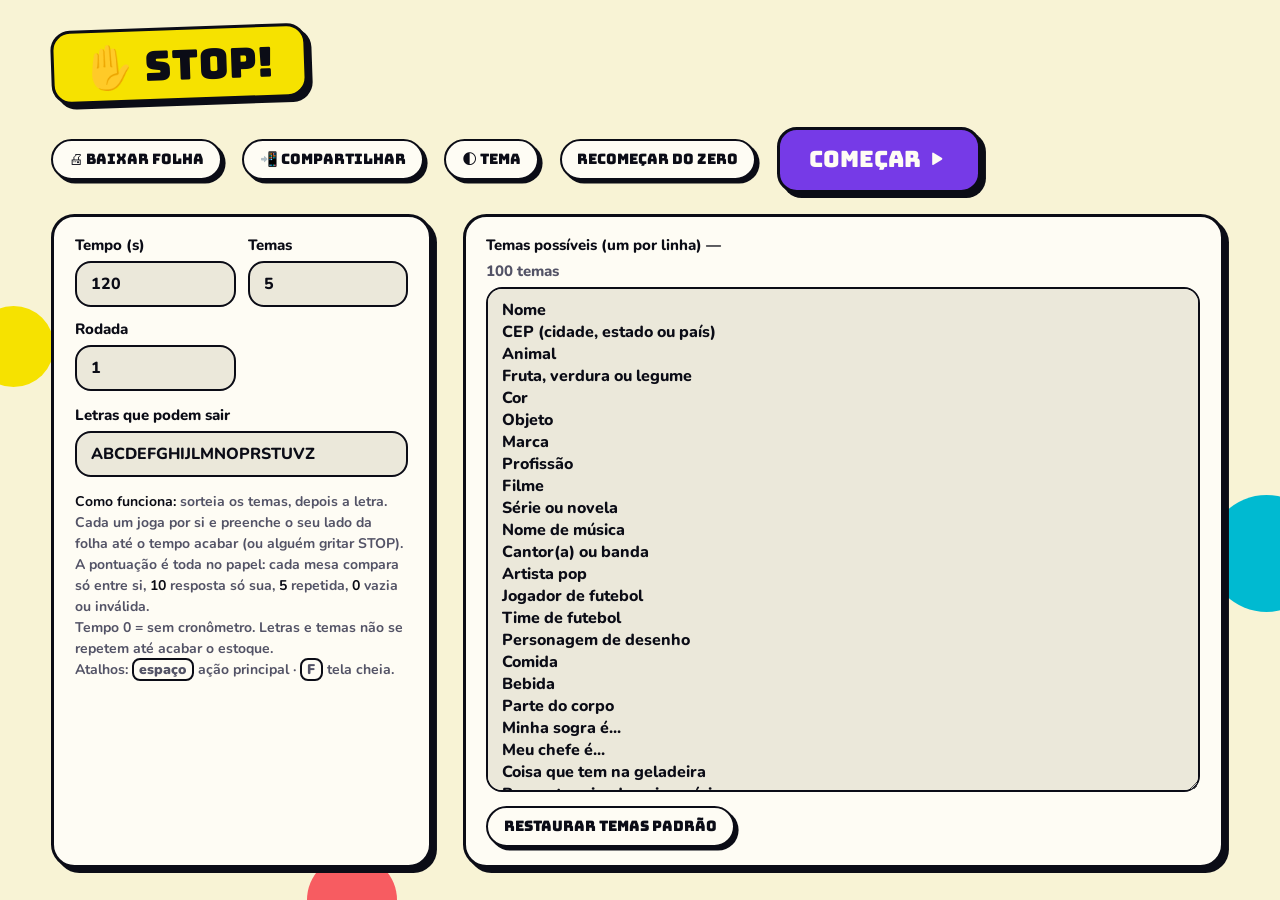
<file: stop.html>
<!doctype html>
<html lang="pt-BR">
<head>
<meta charset="utf-8">
<title>Stop</title>
<meta name="description" content="Stop que só precisa de papel e caneta: sorteia os temas e a letra com cronômetro. Abre no celular, no PC ou na TV.">
<meta property="og:type" content="website">
<meta property="og:site_name" content="Stop">
<meta property="og:title" content="STOP! Só precisa de papel e caneta">
<meta property="og:description" content="Sorteia os temas e a letra com cronômetro. Abre no celular, no PC ou na TV e cada um joga no papel.">
<meta property="og:url" content="https://brenisio.github.io/stop/">
<meta property="og:image" content="https://brenisio.github.io/stop/og-stop.png">
<meta property="og:image:type" content="image/png">
<meta property="og:image:width" content="1200">
<meta property="og:image:height" content="630">
<meta name="twitter:card" content="summary_large_image">
<link rel="icon" type="image/png" sizes="32x32" href="icone-32.png">
<link rel="icon" type="image/png" sizes="192x192" href="icone-192.png">
<link rel="apple-touch-icon" href="icone-180.png">
<meta name="theme-color" content="#17142a">
<meta http-equiv="refresh" content="0; url=./">
<link rel="canonical" href="https://brenisio.github.io/stop/">
<script>location.replace("./" + location.search + location.hash);</script>
</head>
<body><a href="./">Abrir o Stop</a></body>
</html>
</file>
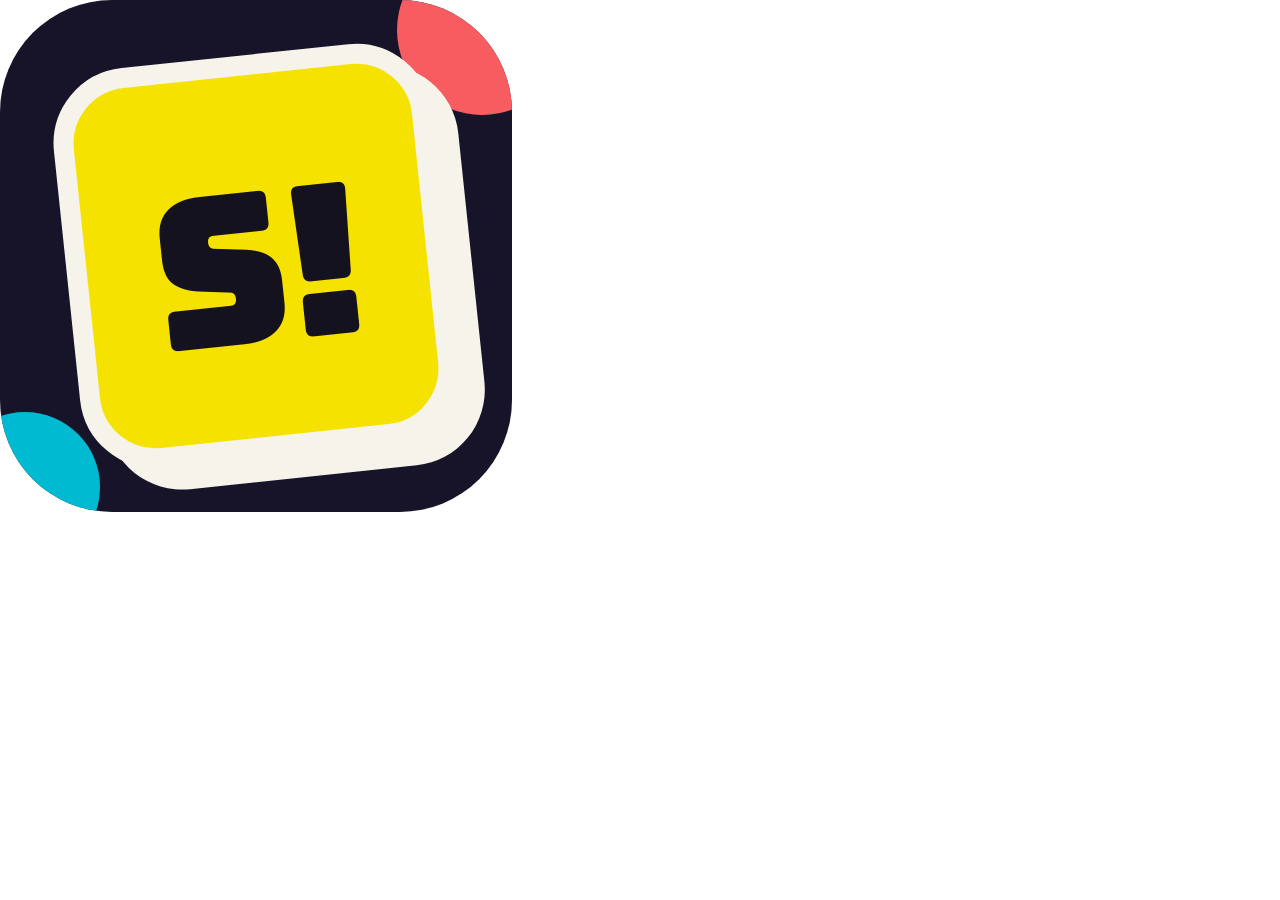
<file: banner-src/icone.html>
<!doctype html>
<html><head><meta charset="utf-8">
<link rel="stylesheet" href="https://fonts.googleapis.com/css2?family=Bungee&display=swap">
<style>
html,body{margin:0;background:transparent}
body{width:512px;height:512px;display:flex;align-items:center;justify-content:center}
.i{width:512px;height:512px;border-radius:112px;background:#17142a;display:flex;align-items:center;justify-content:center;position:relative;overflow:hidden}
.i::before{content:"";position:absolute;width:170px;height:170px;border-radius:50%;background:oklch(68% .19 22);right:-55px;top:-55px}
.i::after{content:"";position:absolute;width:150px;height:150px;border-radius:50%;background:oklch(72% .13 210);left:-50px;bottom:-50px}
.t{position:relative;z-index:1;width:340px;height:340px;background:oklch(90% .19 103);color:#15121f;border:20px solid #f6f3ea;border-radius:76px;box-shadow:24px 24px 0 #f6f3ea;transform:rotate(-6deg);display:flex;align-items:center;justify-content:center;font-family:Bungee;font-size:210px;line-height:1;padding-top:22px;letter-spacing:-8px}
</style></head><body><div class="i"><div class="t">S!</div></div></body></html>
</file>
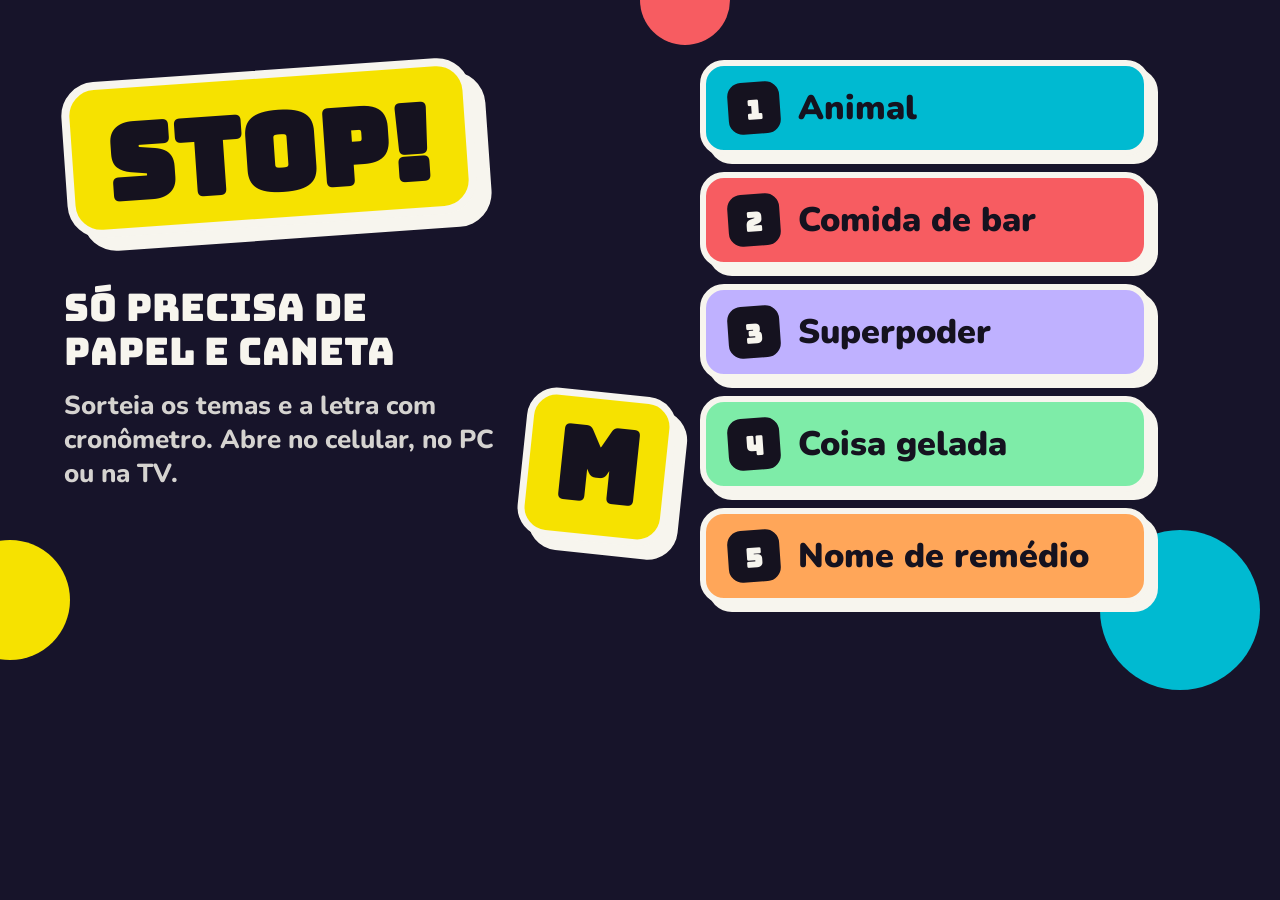
<file: banner-src/og-stop.html>
<!doctype html>
<html><head><meta charset="utf-8">
<link rel="stylesheet" href="https://fonts.googleapis.com/css2?family=Bungee&family=Nunito:wght@800;900&display=swap">
<style>
:root{--tinta:#15121f;--canary:oklch(90% .19 103);--turq:oklch(72% .13 210);--coral:oklch(68% .19 22);--lil:oklch(80% .11 292);--verde:oklch(86% .14 155);--papel:oklch(97% .01 95)}
*{box-sizing:border-box}html,body{margin:0}
body{width:1200px;height:630px;overflow:hidden;background:#17142a;font-family:Nunito,sans-serif;font-weight:900;color:var(--papel);position:relative}
.b{position:absolute;border-radius:50%}
.esq{position:absolute;left:64px;top:70px;width:440px}
.tag{display:inline-block;font-family:Bungee;font-size:104px;line-height:1;padding:24px 34px 12px;background:var(--canary);color:var(--tinta);border:8px solid var(--papel);border-radius:34px;box-shadow:14px 14px 0 var(--papel);transform:rotate(-4deg)}
h2{font-family:Bungee;font-weight:400;font-size:38px;line-height:1.15;margin:60px 0 16px}
p{font-size:26px;line-height:1.3;margin:0;opacity:.85;font-weight:800}
.dir{position:absolute;right:50px;top:60px;width:450px;display:flex;flex-direction:column;gap:16px}
.letra{position:absolute;left:522px;top:392px;width:150px;height:150px;background:var(--canary);color:var(--tinta);font-family:Bungee;font-size:100px;display:flex;align-items:center;justify-content:center;border:7px solid var(--papel);border-radius:30px;box-shadow:12px 12px 0 var(--papel);transform:rotate(6deg);z-index:2}
.c{display:flex;align-items:center;gap:18px;padding:16px 22px;border:6px solid var(--papel);border-radius:24px;box-shadow:8px 8px 0 var(--papel);color:var(--tinta);font-size:34px}
.c i{font-style:normal;font-family:Bungee;font-size:26px;width:52px;height:52px;flex:none;display:flex;align-items:center;justify-content:center;background:var(--tinta);color:var(--papel);border-radius:14px;transform:rotate(-4deg);padding-top:3px}
</style></head><body>
<div class="b" style="width:120px;height:120px;left:-50px;bottom:-30px;background:var(--canary)"></div>
<div class="b" style="width:160px;height:160px;right:-60px;bottom:-60px;background:var(--turq)"></div>
<div class="b" style="width:90px;height:90px;left:640px;top:-45px;background:var(--coral)"></div>
<div class="esq">
  <div class="tag">STOP!</div>
  <h2>Só precisa de<br>papel e caneta</h2>
  <p>Sorteia os temas e a letra com cronômetro. Abre no celular, no PC ou na TV.</p>
</div>
<div class="dir">
  <div class="c" style="background:var(--turq)"><i>1</i>Animal</div>
  <div class="c" style="background:var(--coral)"><i>2</i>Comida de bar</div>
  <div class="c" style="background:var(--lil)"><i>3</i>Superpoder</div>
  <div class="c" style="background:var(--verde)"><i>4</i>Coisa gelada</div>
  <div class="c" style="background:oklch(80% .14 60)"><i>5</i>Nome de remédio</div>
</div>
<div class="letra">M</div>
</body></html>
</file>
<file: tema.css>
/* Visual "pop" (mesma pegada do Sorteia Mímica): papel, borda grossa de tinta, sombra dura,
   títulos em Bungee e texto em Nunito. Tamanhos em vh para ler de longe na TV. */
:root {
  --tinta: oklch(16% .02 280);          /* texto fixo sobre amarelo/turquesa/coral nos dois temas */
  --ink: var(--tinta);
  --paper: oklch(99% .01 95);
  --canary: oklch(90% .19 103);
  --grape: oklch(53% .24 292);
  --turq: oklch(72% .13 210);
  --coral: oklch(68% .19 22);
  --bg: oklch(96% .04 100);
  --text: var(--ink);
  --surface: var(--paper);
  --surface2: oklch(93% .02 100);
  --muted: oklch(45% .03 285);
  --on-grape: oklch(99% .01 95);
  --destaque: var(--grape);
  --turq-bg: color-mix(in oklab, var(--turq) 28%, var(--paper));
  --canary-bg: color-mix(in oklab, var(--canary) 32%, var(--paper));
  --coral-bg: color-mix(in oklab, var(--coral) 28%, var(--paper));
  --b: max(3px, .42vh);
  --bf: max(2px, .3vh);
  --o: max(4px, .55vh);
  --of: max(3px, .4vh);
  --pop: var(--o) var(--o) 0 0 var(--ink);
  --pop-f: var(--of) var(--of) 0 0 var(--ink);
  --r: max(18px, 2.6vh);
  --rb: max(16px, 2.2vh);
  --fd: "Bungee", system-ui, sans-serif;
  --ft: "Nunito", system-ui, -apple-system, "Segoe UI", Roboto, sans-serif;
  color-scheme: light;
}
:root[data-theme="dark"] {
  --ink: oklch(96% .01 95);
  --paper: oklch(26% .04 285);
  --bg: oklch(20% .03 285);
  --surface2: oklch(32% .03 285);
  --muted: oklch(75% .02 285);
  --destaque: oklch(78% .14 292);
  --turq-bg: color-mix(in oklab, var(--turq) 30%, var(--paper));
  --canary-bg: color-mix(in oklab, var(--canary) 30%, var(--paper));
  --coral-bg: color-mix(in oklab, var(--coral) 30%, var(--paper));
  color-scheme: dark;
}

* { box-sizing: border-box; }
html, body { margin: 0; height: 100%; }
body { background: var(--bg); color: var(--text); font-family: var(--ft); font-weight: 700; overflow: hidden; }
body::before, body::after, html::before { content: ""; position: fixed; z-index: -1; pointer-events: none; border-radius: 50%; }
body::before { width: 9vh; height: 9vh; left: -3vh; top: 34%; background: var(--canary); }
html::before { width: 13vh; height: 13vh; right: -5vh; top: 55%; background: var(--turq); }
body::after { width: 10vh; height: 10vh; left: 24%; bottom: -5vh; background: var(--coral); }

.screen { display: none; height: 100vh; padding: 3vh 4vw; flex-direction: column; gap: 2.4vh; }
.screen.active { display: flex; }
h1 { font-family: var(--fd); font-weight: 400; font-size: clamp(22px, 4.6vh, 60px); margin: 0; line-height: 1.6; }
h1 .tag { line-height: 1.15; }
.muted { color: var(--muted); }
.hint { font-size: clamp(12px, 1.8vh, 20px); color: var(--muted); text-align: center; }
kbd { font-family: var(--ft); font-weight: 900; border: var(--bf) solid var(--ink); border-radius: 8px; padding: 0 .4em; background: var(--surface); }
.bar { display: flex; align-items: center; justify-content: space-between; gap: 2vw; flex-wrap: wrap; }
.btns { display: flex; gap: 1.6vw; justify-content: center; flex-wrap: wrap; align-items: center; }

/* etiqueta amarela torta (título, rodada) */
.tag {
  display: inline-block; font-family: var(--fd); font-weight: 400; padding: .3em .7em .2em;
  background: var(--canary); color: var(--tinta); border: var(--b) solid var(--ink);
  border-radius: var(--rb); box-shadow: var(--pop); transform: rotate(-2deg);
}

.btn {
  appearance: none; font-family: var(--fd); font-weight: 400; font-size: clamp(14px, 2.5vh, 30px); line-height: 1.15;
  padding: .75em 1.3em; border: var(--b) solid var(--ink); border-radius: var(--rb);
  background: var(--surface); color: var(--text); box-shadow: var(--pop); cursor: pointer;
  touch-action: manipulation; transition: transform .12s, box-shadow .12s;
}
.btn:active:not(:disabled) { box-shadow: none; transform: translate(var(--o), var(--o)); }
.btn.primary { background: var(--grape); color: var(--on-grape); }
.btn.coral { background: var(--coral); color: var(--tinta); }
.btn.small { font-size: clamp(11px, 1.6vh, 18px); padding: .7em 1.1em; border-width: var(--bf); box-shadow: var(--pop-f); border-radius: 999px; }
.btn.small:active:not(:disabled) { transform: translate(var(--of), var(--of)); }
.btn:disabled { background: var(--surface2); color: var(--muted); box-shadow: none; cursor: not-allowed; }
@media (hover: hover) { .btn:not(:disabled):hover { filter: brightness(1.06); } }

.card { background: var(--surface); border: var(--b) solid var(--ink); border-radius: var(--r); box-shadow: var(--pop); padding: 2vh 1.6vw; }
:focus-visible { outline: 3px solid var(--destaque); outline-offset: 3px; }

/* config */
.setup { overflow: auto; }
.cfg { display: grid; grid-template-columns: minmax(0, 1fr) minmax(0, 2fr); gap: 2.4vw; flex: 1; min-height: 0; padding: 0 var(--o) var(--o) 0; }
.cfg .card { display: flex; flex-direction: column; gap: 14px; min-height: 0; }
.cfg h2 { font-family: var(--fd); font-weight: 400; font-size: 15px; margin: 0; }
label { font-weight: 800; font-size: 15px; display: flex; flex-direction: column; gap: 6px; }
.campo, .cfg input, .cfg textarea {
  font: inherit; font-weight: 800; font-size: 16px; color: var(--text); background: var(--surface2);
  border: var(--bf) solid var(--ink); border-radius: 16px; padding: 10px 14px;
}
.cfg textarea { resize: vertical; }
.campo:focus, .cfg input:focus, .cfg textarea:focus { outline: 3px solid var(--destaque); outline-offset: 2px; }
.cols { display: grid; grid-template-columns: repeat(auto-fit, minmax(110px, 1fr)); gap: 12px; }
.nota { font-size: 14px; line-height: 1.5; color: var(--muted); }
.nota b { color: var(--text); }
.aviso { background: var(--coral-bg); border: var(--bf) solid var(--ink); border-radius: 14px; padding: 8px 12px; font-size: 14px; }
@media (max-width: 800px) { .cfg { grid-template-columns: minmax(0, 1fr); } body { overflow: auto; } }

/* cronômetro */
.relogio {
  font-family: var(--fd); font-weight: 400; font-variant-numeric: tabular-nums; line-height: 1;
  font-size: clamp(28px, 8vh, 110px); padding: .15em .45em .1em; min-width: 3.4em; text-align: center;
  background: var(--surface); border: var(--b) solid var(--ink); border-radius: var(--rb); box-shadow: var(--pop);
  transition: background-color .3s, color .3s;
}
.relogio:empty { visibility: hidden; }
.relogio.urgente { background: var(--coral-bg); color: var(--coral); animation: pulsar 1s ease-in-out infinite; }
.barra { position: relative; height: 2vh; min-height: 12px; border: var(--bf) solid var(--ink); border-radius: 999px; overflow: hidden; background: var(--grape); }
.barra > div { position: absolute; inset: 0; background: var(--surface); transform-origin: right; transition: transform .15s linear; }
.barra.urgente { background: var(--coral); }
.barra.urgente > div { background: var(--coral-bg); }
@keyframes pulsar { 50% { transform: scale(1.04); } }

/* tela inteira "STOP!" / "TEMPO!" */
.flash {
  position: fixed; inset: 0; z-index: 30; display: none; align-items: center; justify-content: center;
  background: var(--coral); color: var(--tinta); font-family: var(--fd); font-size: 24vh; cursor: pointer;
}
.flash.show { display: flex; animation: entrar .4s cubic-bezier(.2, 1.4, .4, 1); }
.flash span { transform: rotate(-4deg); }
@keyframes entrar { from { transform: scale(.85); opacity: 0; } to { transform: none; opacity: 1; } }
@keyframes pop { 0% { transform: scale(1.18) rotate(var(--rot, 0deg)); } 100% { transform: rotate(var(--rot, 0deg)); } }

/* placar */
.board { flex: 1; min-height: 0; overflow: auto; display: flex; flex-direction: column; gap: 1.8vh; justify-content: center; padding: 0 var(--o) var(--o) 0; }
.brow {
  display: grid; grid-template-columns: 7vh minmax(0, 18vw) minmax(0, 1fr) 14vh auto; align-items: center; gap: 1.5vw;
  background: var(--surface); border: var(--b) solid var(--ink); border-radius: var(--rb); box-shadow: var(--pop);
  padding: 1vh 1.4vw; font-size: clamp(15px, 3.2vh, 40px); font-weight: 900;
  animation: entrar .35s ease-out both;
}
.brow[data-pos="1"] { background: var(--canary); color: var(--tinta); font-size: clamp(17px, 3.8vh, 48px); }
.brow[data-pos="2"] { background: var(--surface2); }
.brow[data-pos="3"] { background: var(--coral-bg); }
.brow .rk { text-align: center; font-family: var(--fd); font-weight: 400; }
.brow .nm { overflow: hidden; text-overflow: ellipsis; white-space: nowrap; }
.brow .track { height: 3.4vh; border: var(--bf) solid var(--tinta); border-radius: 999px; background: var(--paper); overflow: hidden; }
.brow .fill { height: 100%; background: var(--grape); border-right: var(--bf) solid var(--tinta); transition: width .9s cubic-bezier(.2, .8, .2, 1); }
.brow .sc { text-align: right; font-family: var(--fd); font-weight: 400; font-variant-numeric: tabular-nums; }
.brow .delta { display: block; font-family: var(--ft); font-weight: 900; font-size: .5em; opacity: .75; }
.adj { display: flex; gap: .5vw; }
.adj button {
  font: inherit; font-size: .5em; width: 2.2em; height: 2.2em; border-radius: 50%; cursor: pointer;
  border: var(--bf) solid var(--ink); background: var(--surface); color: var(--text); box-shadow: var(--pop-f);
}
.adj button:active { box-shadow: none; transform: translate(var(--of), var(--of)); }
a.btn { text-decoration: none; display: inline-block; }
</file>
